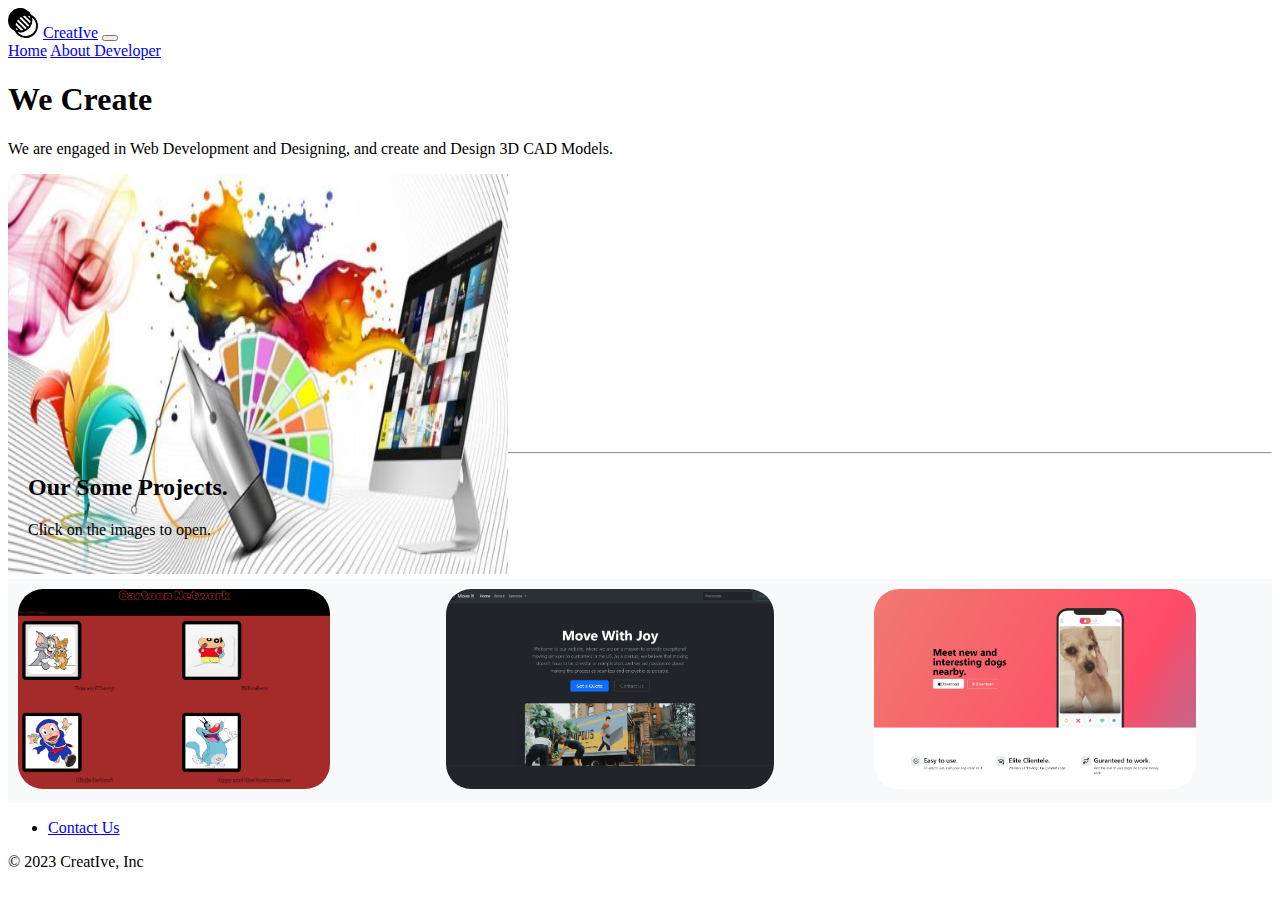
<file: index.html>
<!DOCTYPE html>
<html lang="en">
<head>
    <meta charset="UTF-8">
    <meta name="viewport" content="width=device-width, initial-scale=1.0">
    <title>CreatIve</title>
    <link href="https://cdn.jsdelivr.net/npm/bootstrap@5.3.2/dist/css/bootstrap.min.css" rel="stylesheet" integrity="sha384-T3c6CoIi6uLrA9TneNEoa7RxnatzjcDSCmG1MXxSR1GAsXEV/Dwwykc2MPK8M2HN" crossorigin="anonymous">
    <link rel="stylesheet" href="./style.css"/>
</head>


<body>
 <section-1> 
    <nav class="navbar navbar-expand-lg bg-body-tertiary">
        <div class="container-fluid">
          <a class="navbar-brand" href="#"><img class="transparency" src="./transparency.svg" height="30" width="30" />CreatIve</a>
          <button class="navbar-toggler" type="button" data-bs-toggle="collapse" data-bs-target="#navbarNavAltMarkup" aria-controls="navbarNavAltMarkup" aria-expanded="false" aria-label="Toggle navigation">
            <span class="navbar-toggler-icon"></span>
           
              
          
          </button>
          <div class="collapse navbar-collapse" id="navbarNavAltMarkup">
            <div class="navbar-nav">
              <a class="nav-link active" aria-current="page" href="./index.html">Home</a>
              <a class="nav-link" href="./about.html">About Developer</a>
             
            </div>
          </div>
        </div>
      </nav>
 </section-1>
 <Section-2>
    <div class="px-4 pt-5 my-5 text-center border-bottom">
        <h1 class="display-4 fw-bold text-body-emphasis">We Create</h1>
        <div class="col-lg-6 mx-auto">
          <p class="lead mt-4"> We are engaged in Web Development and Designing, and create and Design 3D CAD Models. </p>
         
        </div>
        <div class="overflow-hidden" style="max-height: 30vh;">
          <div class="container px-5">
            <img src="./assets/hero image1.jpg" class="img-fluid border rounded-3 shadow-lg mb-4 " alt="Sample image" width="500" height="400" loading="lazy">
          </div>
        </div>
      </div>
 </Section-2>
 <hr/>
 <Section-3>
    <h2>Our Some Projects.</h2>
    <p class="notice">Click on the images to open.</p>
  <div class="work">
    <div>
     <a href=" https://annu2406.github.io/Cartoon-Network/"><img src="./assets/cartoon network.png" height="200px"/></a>
    </div>
    <div>
     <a href="./11.2 Bootstrap Components/index.html"><Img src="./assets/Move It.png" height="200px"/></a>
    </div>
    <div>
     <a href="./11.3 TinDog Project/index.html"><img src="./assets/Tin Dog.png" height="200px"/></a>   
    </div>
  </div>   
  
 </Section-3>
 <Section-4>
    <footer class="py-3 my-4">
        <ul class="nav justify-content-center border-bottom pb-3 mb-3">
          <li class="nav-item"><a href="./assets/contact.html" class="nav-link px-2 text-body-secondary">Contact Us</a></li>
         
        </ul>
        <p class="text-center text-body-secondary">© 2023 CreatIve, Inc</p>
      </footer>
 </Section-4>
    
 <script src="https://cdn.jsdelivr.net/npm/bootstrap@5.3.2/dist/js/bootstrap.bundle.min.js" integrity="sha384-C6RzsynM9kWDrMNeT87bh95OGNyZPhcTNXj1NW7RuBCsyN/o0jlpcV8Qyq46cDfL" crossorigin="anonymous"></script>
</body>
</html>
</file>
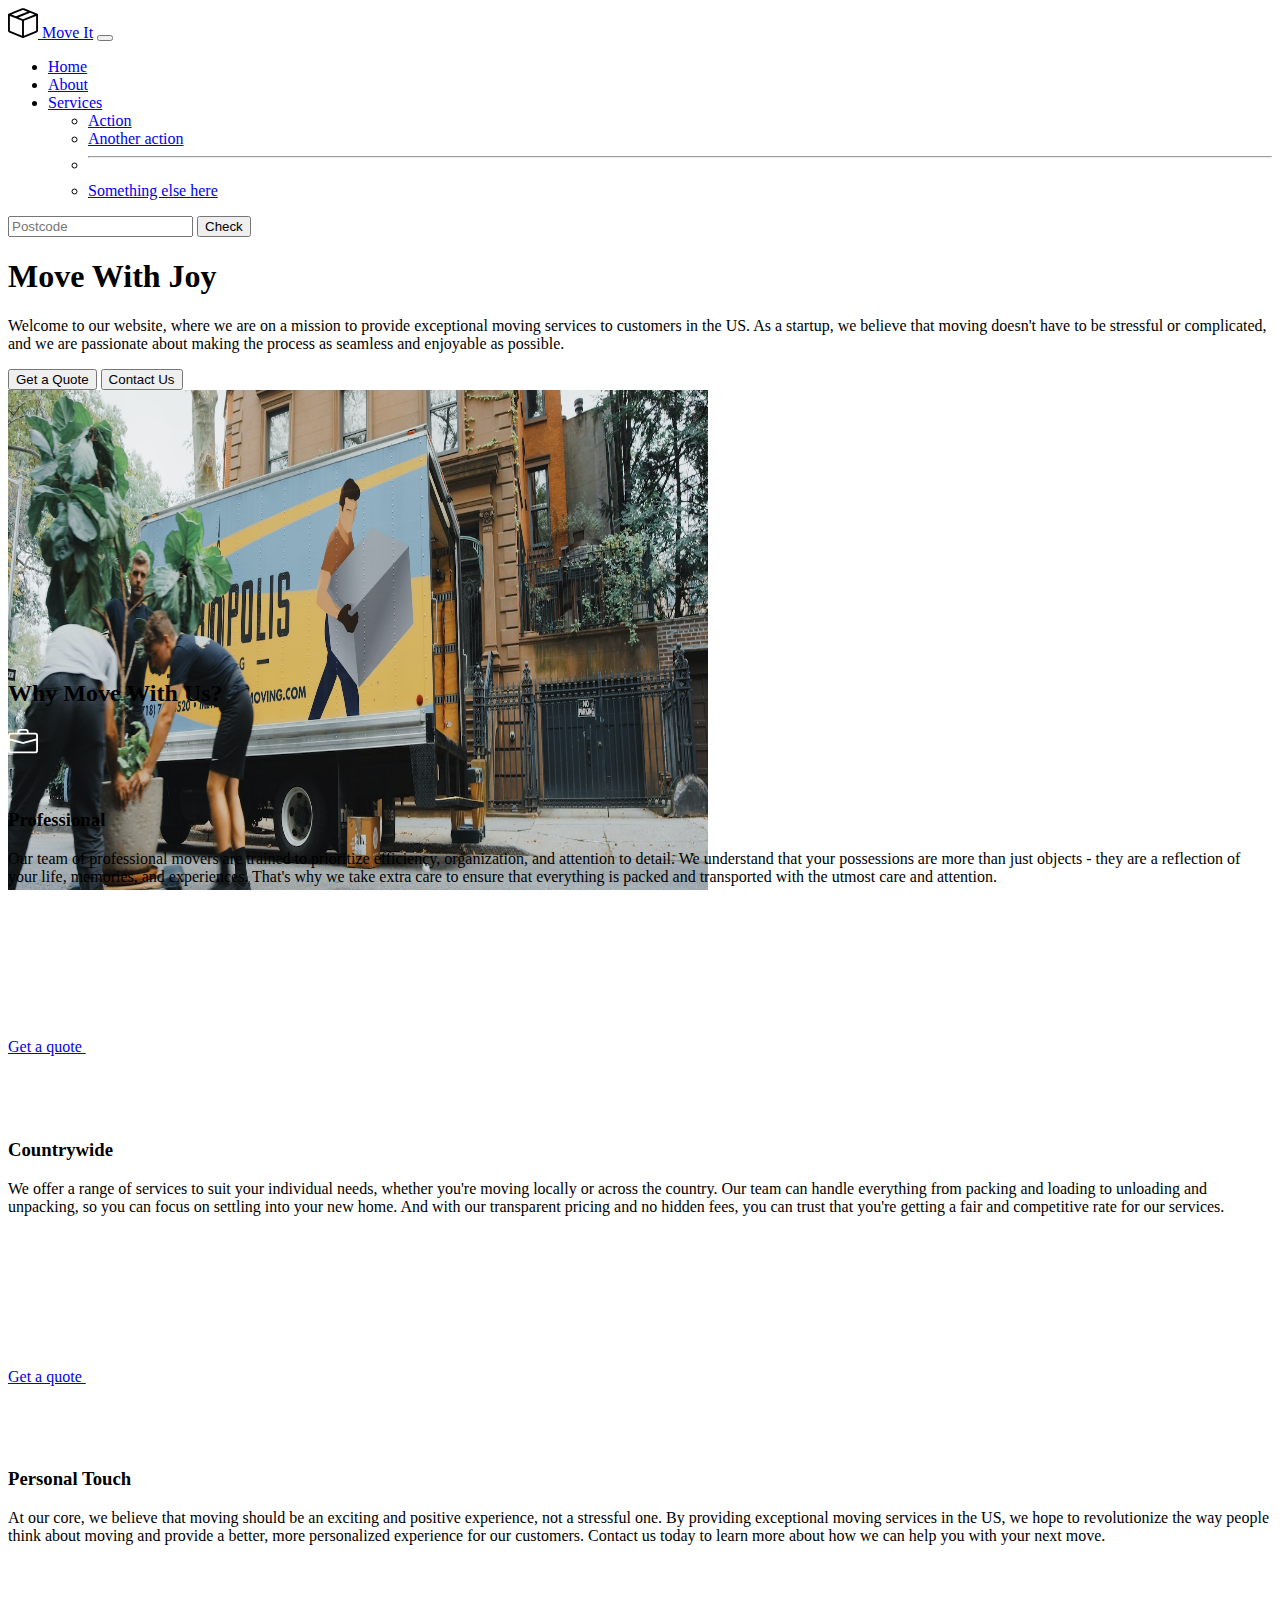
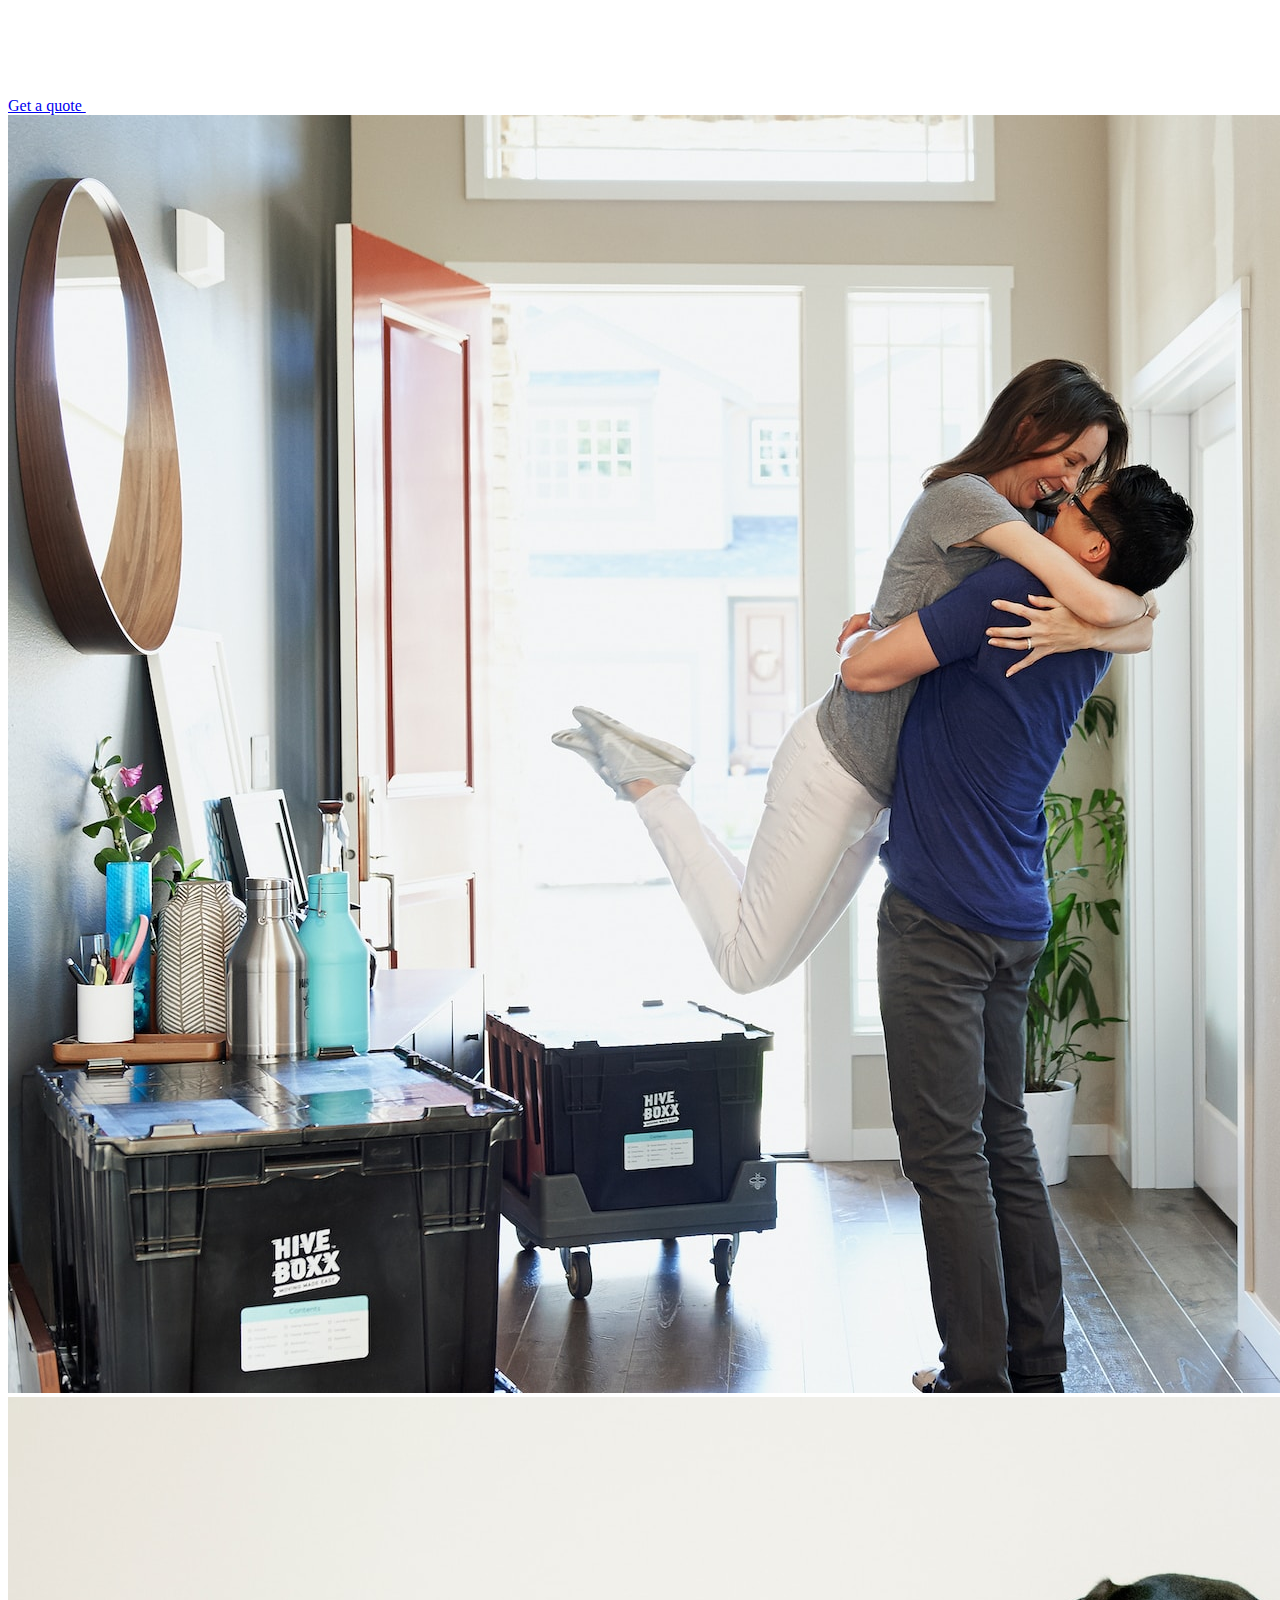
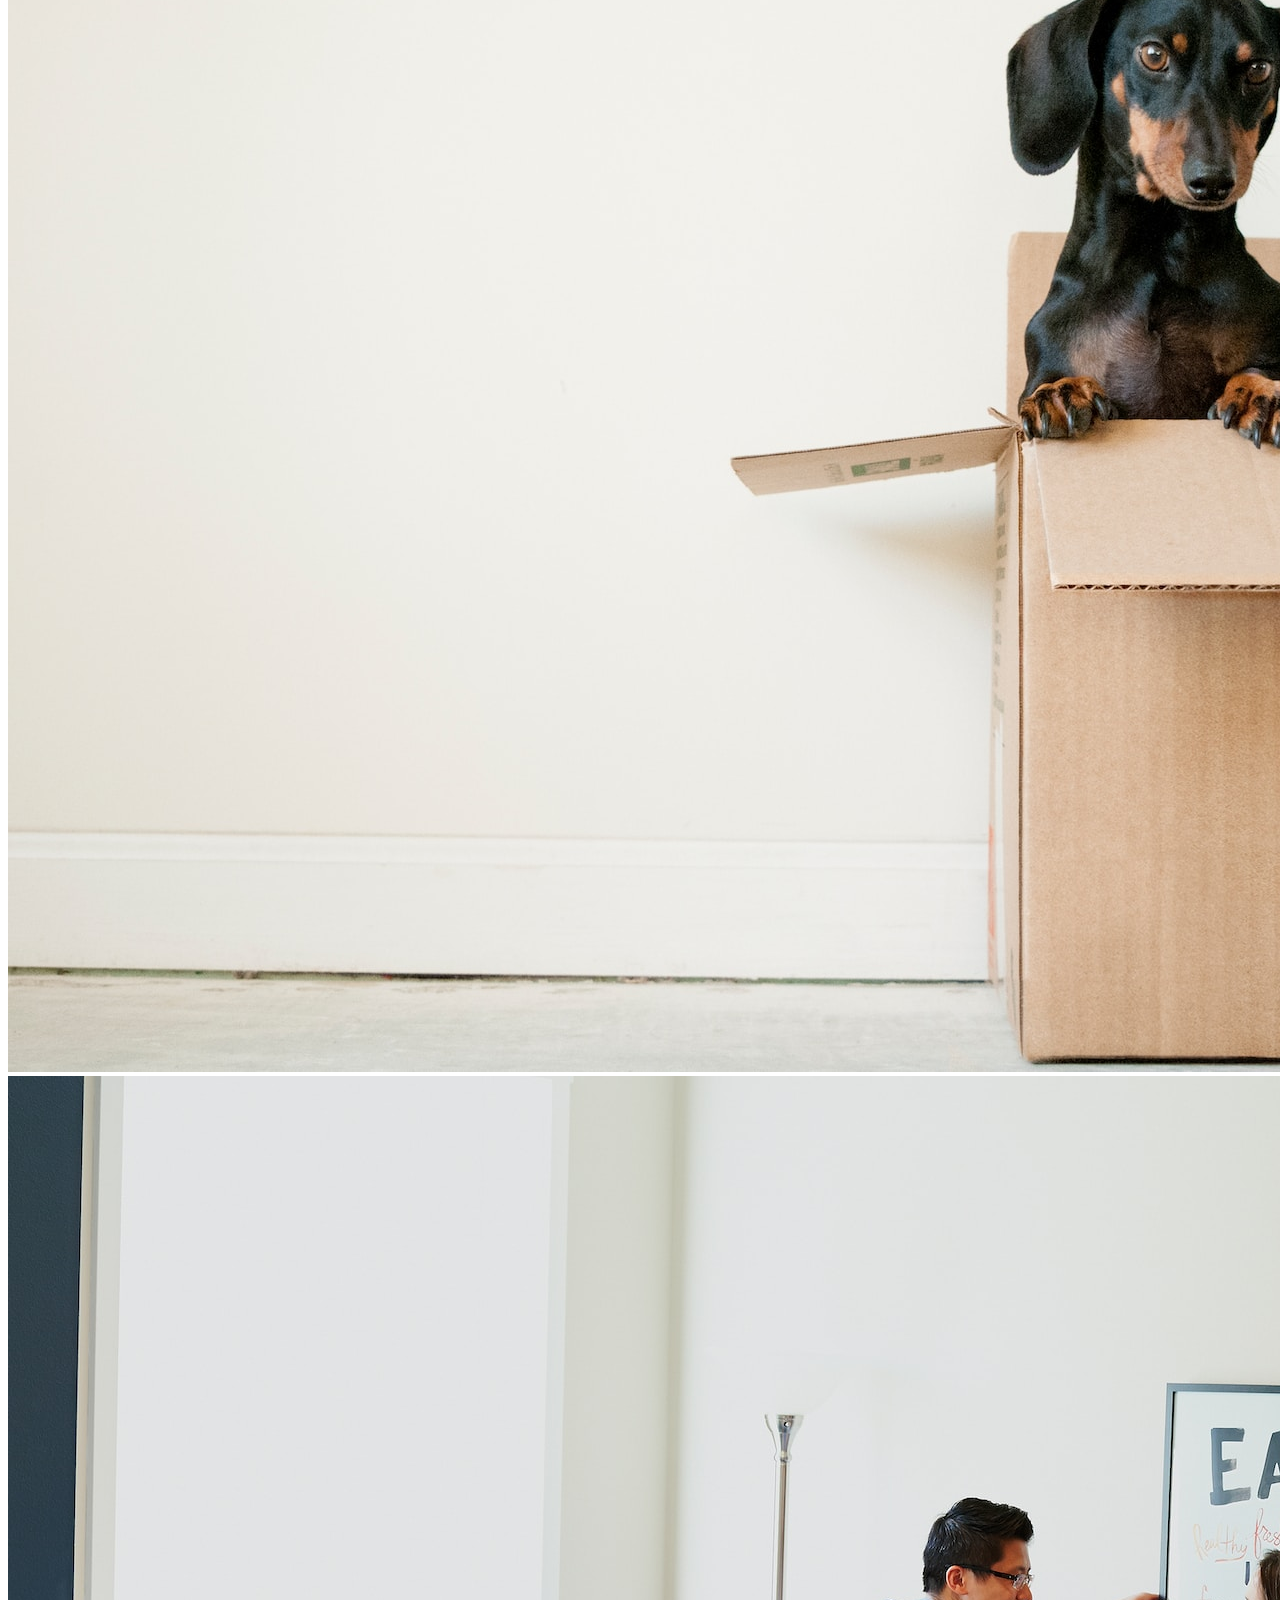
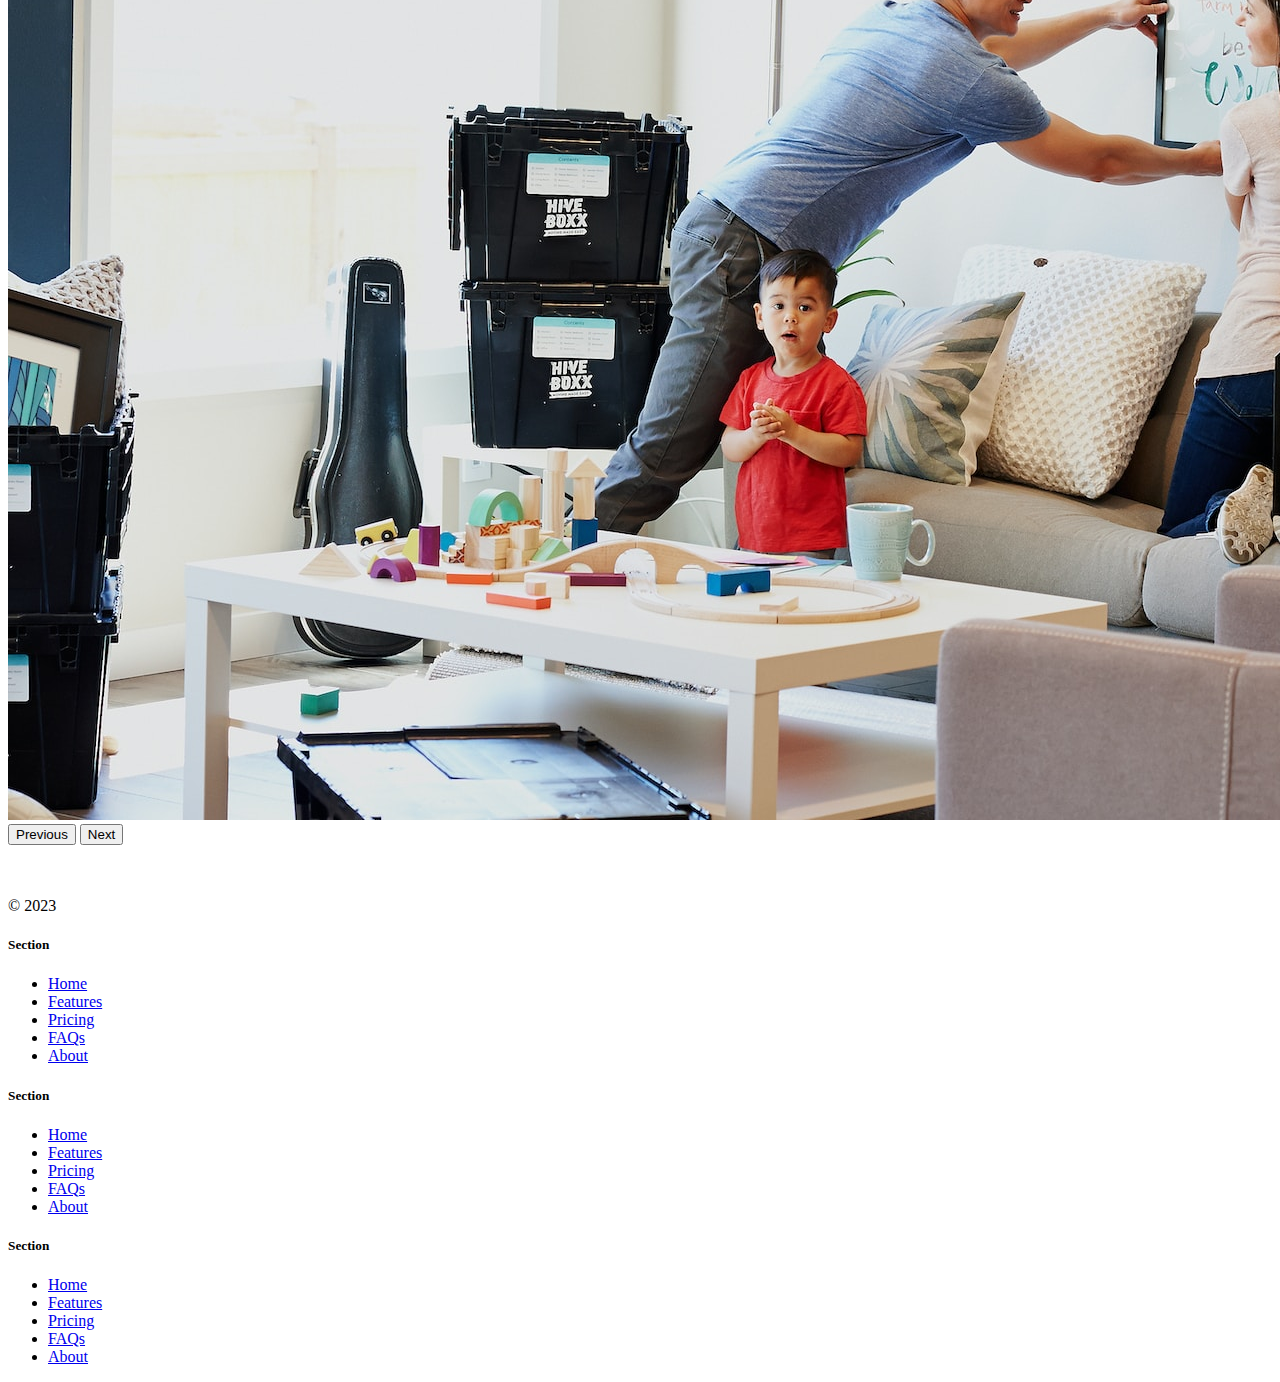
<file: 11.2 Bootstrap Components/index.html>
<!DOCTYPE html>
<html lang="en" data-bs-theme="dark">

<head>
  <meta charset="UTF-8">
  <meta name="viewport" content="width=device-width, initial-scale=1.0">
  <title>Move It</title>
  <link href="https://cdn.jsdelivr.net/npm/bootstrap@5.3.0-alpha2/dist/css/bootstrap.min.css" rel="stylesheet"
    integrity="sha384-aFq/bzH65dt+w6FI2ooMVUpc+21e0SRygnTpmBvdBgSdnuTN7QbdgL+OapgHtvPp" crossorigin="anonymous">
  <style>
   .feature-icon {
    height: 4rem;
    width: 4rem;
    border-radius: 0.75rem;
   }
  </style>
</head>

<body>
  <nav class="navbar navbar-expand-lg bg-body-tertiary">
    <div class="container-fluid">
      <a  class="navbar-brand" href="#" ><img src="./box-seam.svg" height="30" width="30"/> Move It</a>
      <button class="navbar-toggler" type="button" data-bs-toggle="collapse" data-bs-target="#navbarSupportedContent" aria-controls="navbarSupportedContent" aria-expanded="false" aria-label="Toggle navigation">
        <span class="navbar-toggler-icon"></span>
      </button>
      <div class="collapse navbar-collapse" id="navbarSupportedContent">
        <ul class="navbar-nav me-auto mb-2 mb-lg-0">
          <li class="nav-item">
            <a class="nav-link active" aria-current="page" href="#">Home</a>
          </li>
          <li class="nav-item">
            <a class="nav-link" href="#">About</a>
          </li>
          <li class="nav-item dropdown">
            <a class="nav-link dropdown-toggle" href="#" role="button" data-bs-toggle="dropdown" aria-expanded="false">
              Services
            </a>
            <ul class="dropdown-menu">
              <li><a class="dropdown-item" href="#">Action</a></li>
              <li><a class="dropdown-item" href="#">Another action</a></li>
              <li><hr class="dropdown-divider"></li>
              <li><a class="dropdown-item" href="#">Something else here</a></li>
            </ul>
          </li>
          
        </ul>
        <form class="d-flex" role="search">
          <input class="form-control me-2" type="search" placeholder="Postcode" aria-label="Search">
          <button class="btn btn-outline-success" type="submit">Check</button>
        </form>
      </div>
    </div>
  </nav>
  <div class="px-4 pt-5 my-5 text-center border-bottom">
    <h1 class="display-4 fw-bold text-body-emphasis">Move With Joy</h1>
    <div class="col-lg-6 mx-auto">
      <p class="lead mb-4">Welcome to our website, where we are on a mission to provide exceptional moving services to customers in the US. As a startup, we believe that moving doesn't have to be stressful or complicated, and we are passionate about making the process as seamless and enjoyable as possible.</p>
      <div class="d-grid gap-2 d-sm-flex justify-content-sm-center mb-5">
        <button type="button" class="btn btn-primary btn-lg px-4 me-sm-3" fdprocessedid="b0qmm6">Get a Quote</button>
        <button type="button" class="btn btn-outline-secondary btn-lg px-4" fdprocessedid="94a3d">Contact Us</button>
      </div>
    </div>
    <div class="overflow-hidden" style="max-height: 30vh;">
      <div class="container px-5">
        <img src="./moving-van.jpg" class="img-fluid border rounded-3 shadow-lg mb-4" alt="Example image" width="700" height="500" loading="lazy">
      </div>
    </div>
  </div>

  <div class="container px-4 py-5" id="featured-3">
    <h2 class="pb-2 border-bottom">Why Move With Us?</h2>
    <div class="row g-4 py-5 row-cols-1 row-cols-lg-3">
      <div class="feature col">
        <div class="feature-icon d-inline-flex align-items-center justify-content-center text-bg-primary bg-gradient fs-2 mb-3">
          <img src="./briefcase.svg " alt="briefcase" height="30" width="30"/>
        </div>
        <h3 class="fs-2 text-body-emphasis">Professional</h3>
        <p>Our team of professional movers are trained to prioritize efficiency, organization, and attention to detail. We understand that your possessions are more than just objects - they are a reflection of your life, memories, and experiences. That's why we take extra care to ensure that everything is packed and transported with the utmost care and attention.</p>
        <a href="#" class="icon-link">
          Get a quote
          <svg class="bi"><use xlink:href="#chevron-right"></use></svg>
        </a>
      </div>
      <div class="feature col">
        <div class="feature-icon d-inline-flex align-items-center justify-content-center text-bg-primary bg-gradient fs-2 mb-3">
           <img src="./bus-front.svg" alt="bus front" height="30" width="30"/>
        </div>
        <h3 class="fs-2 text-body-emphasis">Countrywide</h3>
        <p>We offer a range of services to suit your individual needs, whether you're moving locally or across the country. Our team can handle everything from packing and loading to unloading and unpacking, so you can focus on settling into your new home. And with our transparent pricing and no hidden fees, you can trust that you're getting a fair and competitive rate for our services.</p>
        <a href="#" class="icon-link">
          Get a quote
          <svg class="bi"><use xlink:href="#chevron-right"></use></svg>
        </a>
      </div>
      <div class="feature col">
        <div class="feature-icon d-inline-flex align-items-center justify-content-center text-bg-primary bg-gradient fs-2 mb-3">
          <img src="./chat-square-heart.svg" alt="chat square heart" height="30" width="30"/>
        </div>
        <h3 class="fs-2 text-body-emphasis">Personal Touch</h3>
        <p>At our core, we believe that moving should be an exciting and positive experience, not a stressful one. By providing exceptional moving services in the US, we hope to revolutionize the way people think about moving and provide a better, more personalized experience for our customers. Contact us today to learn more about how we can help you with your next move.</p>
        <a href="#" class="icon-link">
          Get a quote
          <svg class="bi"><use xlink:href="#chevron-right"></use></svg>
        </a>
      </div>
    </div>
  </div>
<div class="container">
  <div id="carouselExampleAutoplaying" class="carousel slide" data-bs-ride="carousel">
    <div class="carousel-inner">
      <div class="carousel-item active">
        <img src="./couple.jpg" class="d-block w-100" alt="couple image">
      </div>
      <div class="carousel-item">
        <img src="./dog.jpg" class="d-block w-100" alt="dog image">
      </div>
      <div class="carousel-item">
        <img src="./family.jpg" class="d-block w-100" alt="family image">
      </div>
    </div>
    <button class="carousel-control-prev" type="button" data-bs-target="#carouselExampleAutoplaying" data-bs-slide="prev">
      <span class="carousel-control-prev-icon" aria-hidden="true"></span>
      <span class="visually-hidden">Previous</span>
    </button>
    <button class="carousel-control-next" type="button" data-bs-target="#carouselExampleAutoplaying" data-bs-slide="next">
      <span class="carousel-control-next-icon" aria-hidden="true"></span>
      <span class="visually-hidden">Next</span>
    </button>
  </div>
  <footer class="row row-cols-1 row-cols-sm-2 row-cols-md-5 py-5 my-5 border-top">
    <div class="col mb-3">
      <a href="/" class="d-flex align-items-center mb-3 link-body-emphasis text-decoration-none">
        <svg class="bi me-2" width="40" height="32"><use xlink:href="#bootstrap"></use></svg>
      </a>
      <p class="text-body-secondary">© 2023</p>
    </div>

    <div class="col mb-3">

    </div>

    <div class="col mb-3">
      <h5>Section</h5>
      <ul class="nav flex-column">
        <li class="nav-item mb-2"><a href="#" class="nav-link p-0 text-body-secondary">Home</a></li>
        <li class="nav-item mb-2"><a href="#" class="nav-link p-0 text-body-secondary">Features</a></li>
        <li class="nav-item mb-2"><a href="#" class="nav-link p-0 text-body-secondary">Pricing</a></li>
        <li class="nav-item mb-2"><a href="#" class="nav-link p-0 text-body-secondary">FAQs</a></li>
        <li class="nav-item mb-2"><a href="#" class="nav-link p-0 text-body-secondary">About</a></li>
      </ul>
    </div>

    <div class="col mb-3">
      <h5>Section</h5>
      <ul class="nav flex-column">
        <li class="nav-item mb-2"><a href="#" class="nav-link p-0 text-body-secondary">Home</a></li>
        <li class="nav-item mb-2"><a href="#" class="nav-link p-0 text-body-secondary">Features</a></li>
        <li class="nav-item mb-2"><a href="#" class="nav-link p-0 text-body-secondary">Pricing</a></li>
        <li class="nav-item mb-2"><a href="#" class="nav-link p-0 text-body-secondary">FAQs</a></li>
        <li class="nav-item mb-2"><a href="#" class="nav-link p-0 text-body-secondary">About</a></li>
      </ul>
    </div>

    <div class="col mb-3">
      <h5>Section</h5>
      <ul class="nav flex-column">
        <li class="nav-item mb-2"><a href="#" class="nav-link p-0 text-body-secondary">Home</a></li>
        <li class="nav-item mb-2"><a href="#" class="nav-link p-0 text-body-secondary">Features</a></li>
        <li class="nav-item mb-2"><a href="#" class="nav-link p-0 text-body-secondary">Pricing</a></li>
        <li class="nav-item mb-2"><a href="#" class="nav-link p-0 text-body-secondary">FAQs</a></li>
        <li class="nav-item mb-2"><a href="#" class="nav-link p-0 text-body-secondary">About</a></li>
      </ul>
    </div>
  </footer>
</div>
 

  
  <script src="https://cdn.jsdelivr.net/npm/bootstrap@5.3.2/dist/js/bootstrap.bundle.min.js" integrity="sha384-C6RzsynM9kWDrMNeT87bh95OGNyZPhcTNXj1NW7RuBCsyN/o0jlpcV8Qyq46cDfL" crossorigin="anonymous"></script>
</body>

</html>
</file>
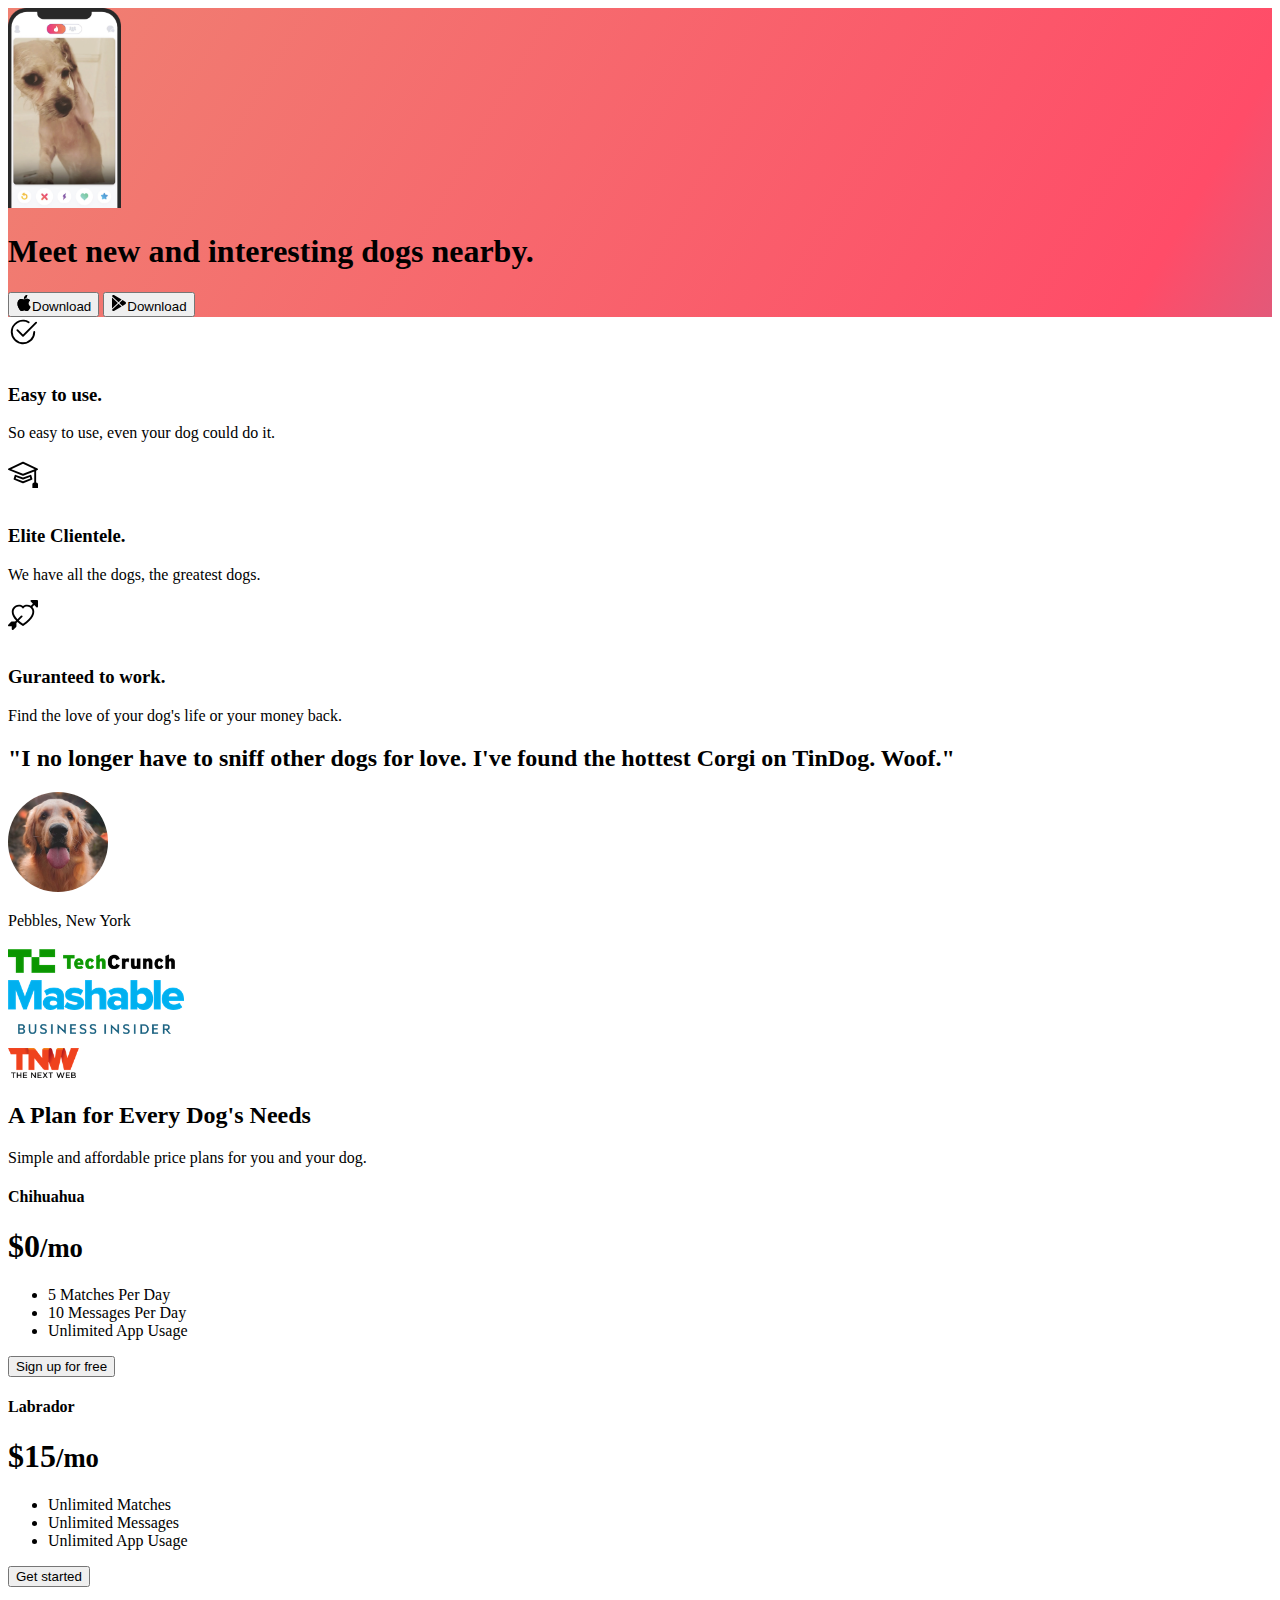
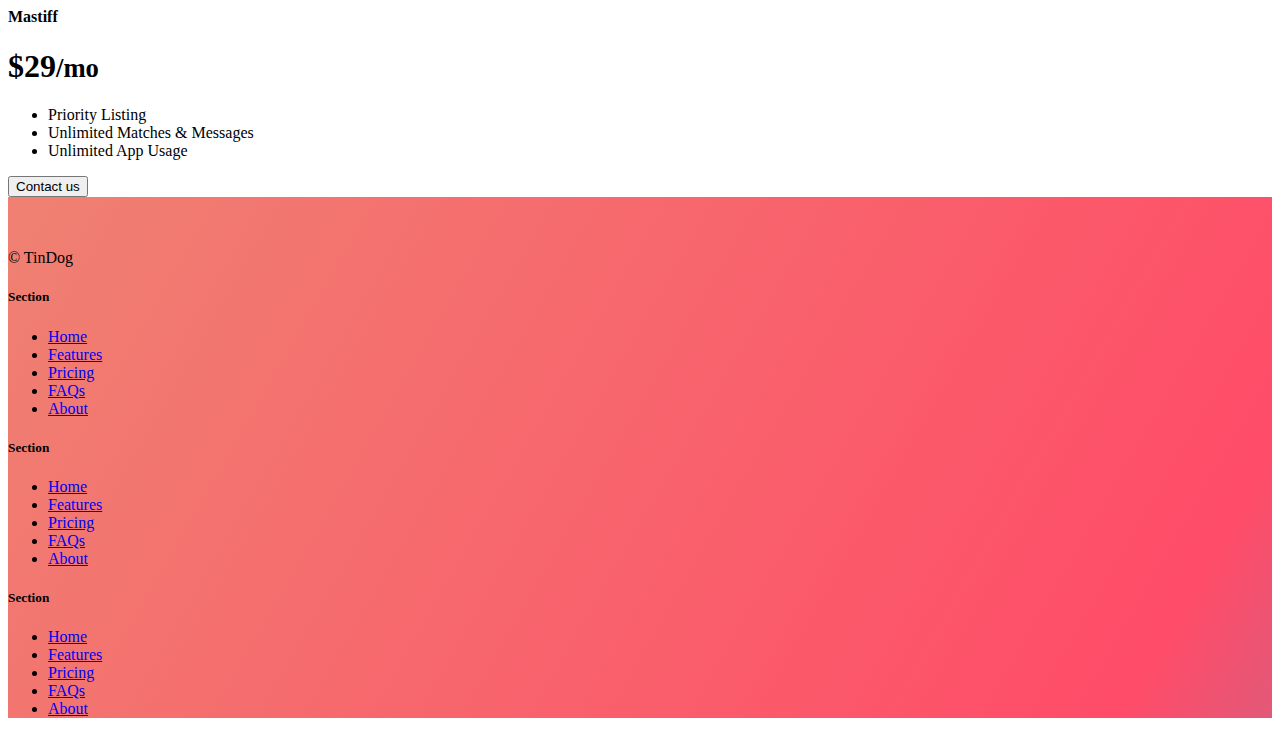
<file: 11.3 TinDog Project/index.html>
<!DOCTYPE html>
<html lang="en">

<head>
  <meta charset="UTF-8">
  <meta name="viewport" content="width=device-width, initial-scale=1.0">
  <title>TinDog</title>
  <link href="https://cdn.jsdelivr.net/npm/bootstrap@5.3.2/dist/css/bootstrap.min.css" rel="stylesheet" integrity="sha384-T3c6CoIi6uLrA9TneNEoa7RxnatzjcDSCmG1MXxSR1GAsXEV/Dwwykc2MPK8M2HN" crossorigin="anonymous">
  <link rel="stylesheet" href="./css/style.css"/>
   
  
</head>


<body>

  <!-- Title -->
  <section id="title" class="gradient-background">
    <div class="container col-xxl-8 px-4 pt-5">
      <div class="row flex-lg-row-reverse align-items-center g-5 pt-5">
        <div class="col-10 col-sm-8 col-lg-6">
          <img src="./images/iphone.png" class="d-block mx-lg-auto img-fluid" alt="iphone image"  height="200" loading="lazy">
        </div>
        <div class="col-lg-6">
          <h1 class="display-5 fw-bold text-body-emphasis lh-1 mb-3">Meet new and interesting dogs nearby.</h1>
          <div class="d-grid gap-2 d-md-flex justify-content-md-start">
            <button type="button" class="btn  btn-lg px-4 me-md-2 btn-light">
              <svg xmlns="http://www.w3.org/2000/svg" width="16" height="16" fill="currentColor"
              class="bi bi-apple mb-1 " viewBox="0 0 16 16">
               <path
                d="M11.182.008C11.148-.03 9.923.023 8.857 1.18c-1.066 1.156-.902 2.482-.878 2.516.024.034 1.52.087 2.475-1.258.955-1.345.762-2.391.728-2.43Zm3.314 11.733c-.048-.096-2.325-1.234-2.113-3.422.212-2.189 1.675-2.789 1.698-2.854.023-.065-.597-.79-1.254-1.157a3.692 3.692 0 0 0-1.563-.434c-.108-.003-.483-.095-1.254.116-.508.139-1.653.589-1.968.607-.316.018-1.256-.522-2.267-.665-.647-.125-1.333.131-1.824.328-.49.196-1.422.754-2.074 2.237-.652 1.482-.311 3.83-.067 4.56.244.729.625 1.924 1.273 2.796.576.984 1.34 1.667 1.659 1.899.319.232 1.219.386 1.843.067.502-.308 1.408-.485 1.766-.472.357.013 1.061.154 1.782.539.571.197 1.111.115 1.652-.105.541-.221 1.324-1.059 2.238-2.758.347-.79.505-1.217.473-1.282Z" />
               <path
                d="M11.182.008C11.148-.03 9.923.023 8.857 1.18c-1.066 1.156-.902 2.482-.878 2.516.024.034 1.52.087 2.475-1.258.955-1.345.762-2.391.728-2.43Zm3.314 11.733c-.048-.096-2.325-1.234-2.113-3.422.212-2.189 1.675-2.789 1.698-2.854.023-.065-.597-.79-1.254-1.157a3.692 3.692 0 0 0-1.563-.434c-.108-.003-.483-.095-1.254.116-.508.139-1.653.589-1.968.607-.316.018-1.256-.522-2.267-.665-.647-.125-1.333.131-1.824.328-.49.196-1.422.754-2.074 2.237-.652 1.482-.311 3.83-.067 4.56.244.729.625 1.924 1.273 2.796.576.984 1.34 1.667 1.659 1.899.319.232 1.219.386 1.843.067.502-.308 1.408-.485 1.766-.472.357.013 1.061.154 1.782.539.571.197 1.111.115 1.652-.105.541-.221 1.324-1.059 2.238-2.758.347-.79.505-1.217.473-1.282Z" />
              </svg>Download
            </button>
            <button type="button" class="btn  btn-lg px-4 btn-outline-light">
              <svg xmlns="http://www.w3.org/2000/svg" width="16" height="16" fill="currentColor"
              class="bi bi-google-play mb-1" viewBox="0 0 16 16">
               <path
                d="M14.222 9.374c1.037-.61 1.037-2.137 0-2.748L11.528 5.04 8.32 8l3.207 2.96 2.694-1.586Zm-3.595 2.116L7.583 8.68 1.03 14.73c.201 1.029 1.36 1.61 2.303 1.055l7.294-4.295ZM1 13.396V2.603L6.846 8 1 13.396ZM1.03 1.27l6.553 6.05 3.044-2.81L3.333.215C2.39-.341 1.231.24 1.03 1.27Z" />
             </svg>Download
            </button>
          </div>
        </div>
      </div>
    </div>
  </section>
  <!-- Features -->
  <section id="features">
  <div class="container mt-5">
    <div class="container px-4 py-5" id="hanging-icons">
      <div class="row g-4 py-5 row-cols-1 row-cols-lg-3">
        <div class="col d-flex align-items-start">
          <div class="icon-square text-body-emphasis bg-body-secondary d-inline-flex align-items-center justify-content-center fs-4 flex-shrink-0 me-3">
            <svg xmlns="http://www.w3.org/2000/svg" height="30" fill="currentColor" class="bi bi-check2-circle"
              viewBox="0 0 16 16">
           <path
                d="M2.5 8a5.5 5.5 0 0 1 8.25-4.764.5.5 0 0 0 .5-.866A6.5 6.5 0 1 0 14.5 8a.5.5 0 0 0-1 0 5.5 5.5 0 1 1-11 0z" />
           <path
                d="M15.354 3.354a.5.5 0 0 0-.708-.708L8 9.293 5.354 6.646a.5.5 0 1 0-.708.708l3 3a.5.5 0 0 0 .708 0l7-7z" />
           </svg>
          </div>
          <div>
            <h3 class="fs-2 text-body-emphasis">Easy to use.</h3>
            <p>So easy to use, even your dog could do it.</p>
            
          </div>
        </div>
        <div class="col d-flex align-items-start">
          <div class="icon-square text-body-emphasis bg-body-secondary d-inline-flex align-items-center justify-content-center fs-4 flex-shrink-0 me-3">
            <svg xmlns="http://www.w3.org/2000/svg" height="30" fill="currentColor" class="bi bi-mortarboard" viewBox="0 0 16 16">
              <path d="M8.211 2.047a.5.5 0 0 0-.422 0l-7.5 3.5a.5.5 0 0 0 .025.917l7.5 3a.5.5 0 0 0 .372 0L14 7.14V13a1 1 0 0 0-1 1v2h3v-2a1 1 0 0 0-1-1V6.739l.686-.275a.5.5 0 0 0 .025-.917l-7.5-3.5ZM8 8.46 1.758 5.965 8 3.052l6.242 2.913L8 8.46Z"/>
              <path d="M4.176 9.032a.5.5 0 0 0-.656.327l-.5 1.7a.5.5 0 0 0 .294.605l4.5 1.8a.5.5 0 0 0 .372 0l4.5-1.8a.5.5 0 0 0 .294-.605l-.5-1.7a.5.5 0 0 0-.656-.327L8 10.466 4.176 9.032Zm-.068 1.873.22-.748 3.496 1.311a.5.5 0 0 0 .352 0l3.496-1.311.22.748L8 12.46l-3.892-1.556Z"/>
              </svg>
          </div>
          <div>
            <h3 class="fs-2 text-body-emphasis">Elite Clientele.</h3>
            <p>We have all the dogs, the greatest dogs.</p>
            
          </div>
        </div>
        <div class="col d-flex align-items-start">
          <div class="icon-square text-body-emphasis bg-body-secondary d-inline-flex align-items-center justify-content-center fs-4 flex-shrink-0 me-3">
            <svg xmlns="http://www.w3.org/2000/svg" height="30" fill="currentColor" class="bi bi-arrow-through-heart"
              viewBox="0 0 16 16">
             <path fill-rule="evenodd"
                d="M2.854 15.854A.5.5 0 0 1 2 15.5V14H.5a.5.5 0 0 1-.354-.854l1.5-1.5A.5.5 0 0 1 2 11.5h1.793l.53-.53c-.771-.802-1.328-1.58-1.704-2.32-.798-1.575-.775-2.996-.213-4.092C3.426 2.565 6.18 1.809 8 3.233c1.25-.98 2.944-.928 4.212-.152L13.292 2 12.147.854A.5.5 0 0 1 12.5 0h3a.5.5 0 0 1 .5.5v3a.5.5 0 0 1-.854.354L14 2.707l-1.006 1.006c.236.248.44.531.6.845.562 1.096.585 2.517-.213 4.092-.793 1.563-2.395 3.288-5.105 5.08L8 13.912l-.276-.182a21.86 21.86 0 0 1-2.685-2.062l-.539.54V14a.5.5 0 0 1-.146.354l-1.5 1.5Zm2.893-4.894A20.419 20.419 0 0 0 8 12.71c2.456-1.666 3.827-3.207 4.489-4.512.679-1.34.607-2.42.215-3.185-.817-1.595-3.087-2.054-4.346-.761L8 4.62l-.358-.368c-1.259-1.293-3.53-.834-4.346.761-.392.766-.464 1.845.215 3.185.323.636.815 1.33 1.519 2.065l1.866-1.867a.5.5 0 1 1 .708.708L5.747 10.96Z" />
            </svg>
          </div>
          <div>
            <h3 class="fs-2 text-body-emphasis">Guranteed to work.</h3>
            <p>Find the love of your dog's life or your money back.</p>
           
          </div>
        </div>
      </div>
    </div>
  </div>

  </section>
  <!-- Testimonial -->
  <section id="testimonial">
    <div class="my-5">
      <div class="p-5 text-center bg-body-tertiary">
        <div class="container py-5">
          <h2 class="text-body-emphasis">"I no longer have to sniff other dogs for love. I've found the hottest Corgi on TinDog. Woof."</h2>
          <img class="profile-img mt-5" src="./images/dog-img.jpg" alt="dog image"/>
          <p class="col-lg-8 mx-auto lead mt-2">
            Pebbles, New York</p>
        </div>
        <div class="container">
          <div class="row">
            <div class="col-lg-3 col-sm-12">
              <img src="./images/techcrunch.png" alt="techcrunch" height="30"/>
            </div>
            <div class="col-lg-3 col-sm-12">
              <img src="./images/mashable.png" alt="mashable" height="30"/>
            </div>
            <div class="col-lg-3 col-sm-12">
              <img src="./images/bizinsider.png" alt="business insider" height="30"/>
            </div>
            <div class="col-lg-3 col-sm-12">
              <img src="./images/tnw.png" alt="tnw" height="30"/>
            </div>

          </div>

        </div>
      </div>
    </div>
  </section>
  <!-- Pricing -->
  <section id="pricing">
    <div class="container ">
        <div class="pricing-header p-3 pb-md-4 mx-auto text-center">
          <h2 class="display-4 fw-normal text-body-emphasis">A Plan for Every Dog's Needs</h2>
          <p class="fs-5 text-body-secondary">Simple and affordable price plans for you and your dog.</p>
        </div>
        <div class="row row-cols-1 row-cols-md-3 mb-3 text-center">
          <div class="col">
            <div class="card mb-4 rounded-3 shadow-sm">
              <div class="card-header py-3">
                <h4 class="my-0 fw-normal">Chihuahua</h4>
              </div>
              <div class="card-body">
                <h1 class="card-title pricing-card-title">$0<small class="text-body-secondary fw-light">/mo</small></h1>
                <ul class="list-unstyled mt-3 mb-4">
                  <li>5 Matches Per Day</li>
                  <li>10 Messages Per Day</li>
                  <li>Unlimited App Usage</li>
                </ul>
                <button type="button" class="w-100 btn btn-lg btn-outline-dark">Sign up for free</button>
              </div>
            </div>
          </div>
          <div class="col">
            <div class="card mb-4 rounded-3 shadow-sm">
              <div class="card-header py-3">
                <h4 class="my-0 fw-normal">Labrador</h4>
              </div>
              <div class="card-body">
                <h1 class="card-title pricing-card-title">$15<small class="text-body-secondary fw-light">/mo</small></h1>
                <ul class="list-unstyled mt-3 mb-4">
                  <li>Unlimited Matches</li>
                  <li>Unlimited Messages</li>
                  <li>Unlimited App Usage</li>
                </ul>
                <button type="button" class="w-100 btn btn-lg btn-dark">Get started</button>
              </div>
            </div>
          </div>
          <div class="col">
            <div class="card mb-4 rounded-3 shadow-sm border-primary">
              <div class="card-header py-3 text-bg-dark border-primary">
                <h4 class="my-0 fw-normal">Mastiff</h4>
              </div>
              <div class="card-body">
                <h1 class="card-title pricing-card-title">$29<small class="text-body-secondary fw-light">/mo</small></h1>
                <ul class="list-unstyled mt-3 mb-4">
                  <li>Priority Listing</li>
                  <li>Unlimited Matches & Messages</li>
                  <li>Unlimited App Usage</li>
                </ul>
                <button type="button" class="w-100 btn btn-lg btn-dark">Contact us</button>
              </div>
            </div>
          </div>
        </div>
    
       
    </div>
  </section>
  <!-- Footer -->
  <section id="footer" class="gradient-background">
    <footer class="row row-cols-1 row-cols-sm-2 row-cols-md-5 py-5 mt-5 ">
      <div class="col mb-3">
        <a href="/" class="d-flex align-items-center mb-3 link-body-emphasis text-decoration-none">
          <svg class="bi me-2" width="40" height="32"><use xlink:href="#bootstrap"></use></svg>
        </a>
        <p class="text-body-secondary">© TinDog</p>
      </div>
  
      <div class="col mb-3">
  
      </div>
  
      <div class="col mb-3">
        <h5>Section</h5>
        <ul class="nav flex-column">
          <li class="nav-item mb-2"><a href="#" class="nav-link p-0 text-body-secondary">Home</a></li>
          <li class="nav-item mb-2"><a href="#" class="nav-link p-0 text-body-secondary">Features</a></li>
          <li class="nav-item mb-2"><a href="#" class="nav-link p-0 text-body-secondary">Pricing</a></li>
          <li class="nav-item mb-2"><a href="#" class="nav-link p-0 text-body-secondary">FAQs</a></li>
          <li class="nav-item mb-2"><a href="#" class="nav-link p-0 text-body-secondary">About</a></li>
        </ul>
      </div>
  
      <div class="col mb-3">
        <h5>Section</h5>
        <ul class="nav flex-column">
          <li class="nav-item mb-2"><a href="#" class="nav-link p-0 text-body-secondary">Home</a></li>
          <li class="nav-item mb-2"><a href="#" class="nav-link p-0 text-body-secondary">Features</a></li>
          <li class="nav-item mb-2"><a href="#" class="nav-link p-0 text-body-secondary">Pricing</a></li>
          <li class="nav-item mb-2"><a href="#" class="nav-link p-0 text-body-secondary">FAQs</a></li>
          <li class="nav-item mb-2"><a href="#" class="nav-link p-0 text-body-secondary">About</a></li>
        </ul>
      </div>
  
      <div class="col mb-3">
        <h5>Section</h5>
        <ul class="nav flex-column">
          <li class="nav-item mb-2"><a href="#" class="nav-link p-0 text-body-secondary">Home</a></li>
          <li class="nav-item mb-2"><a href="#" class="nav-link p-0 text-body-secondary">Features</a></li>
          <li class="nav-item mb-2"><a href="#" class="nav-link p-0 text-body-secondary">Pricing</a></li>
          <li class="nav-item mb-2"><a href="#" class="nav-link p-0 text-body-secondary">FAQs</a></li>
          <li class="nav-item mb-2"><a href="#" class="nav-link p-0 text-body-secondary">About</a></li>
        </ul>
      </div>
    </footer>
  </section>


  <script src="https://cdn.jsdelivr.net/npm/bootstrap@5.3.2/dist/js/bootstrap.bundle.min.js" integrity="sha384-C6RzsynM9kWDrMNeT87bh95OGNyZPhcTNXj1NW7RuBCsyN/o0jlpcV8Qyq46cDfL" crossorigin="anonymous"></script>
</body>

</html>
</file>
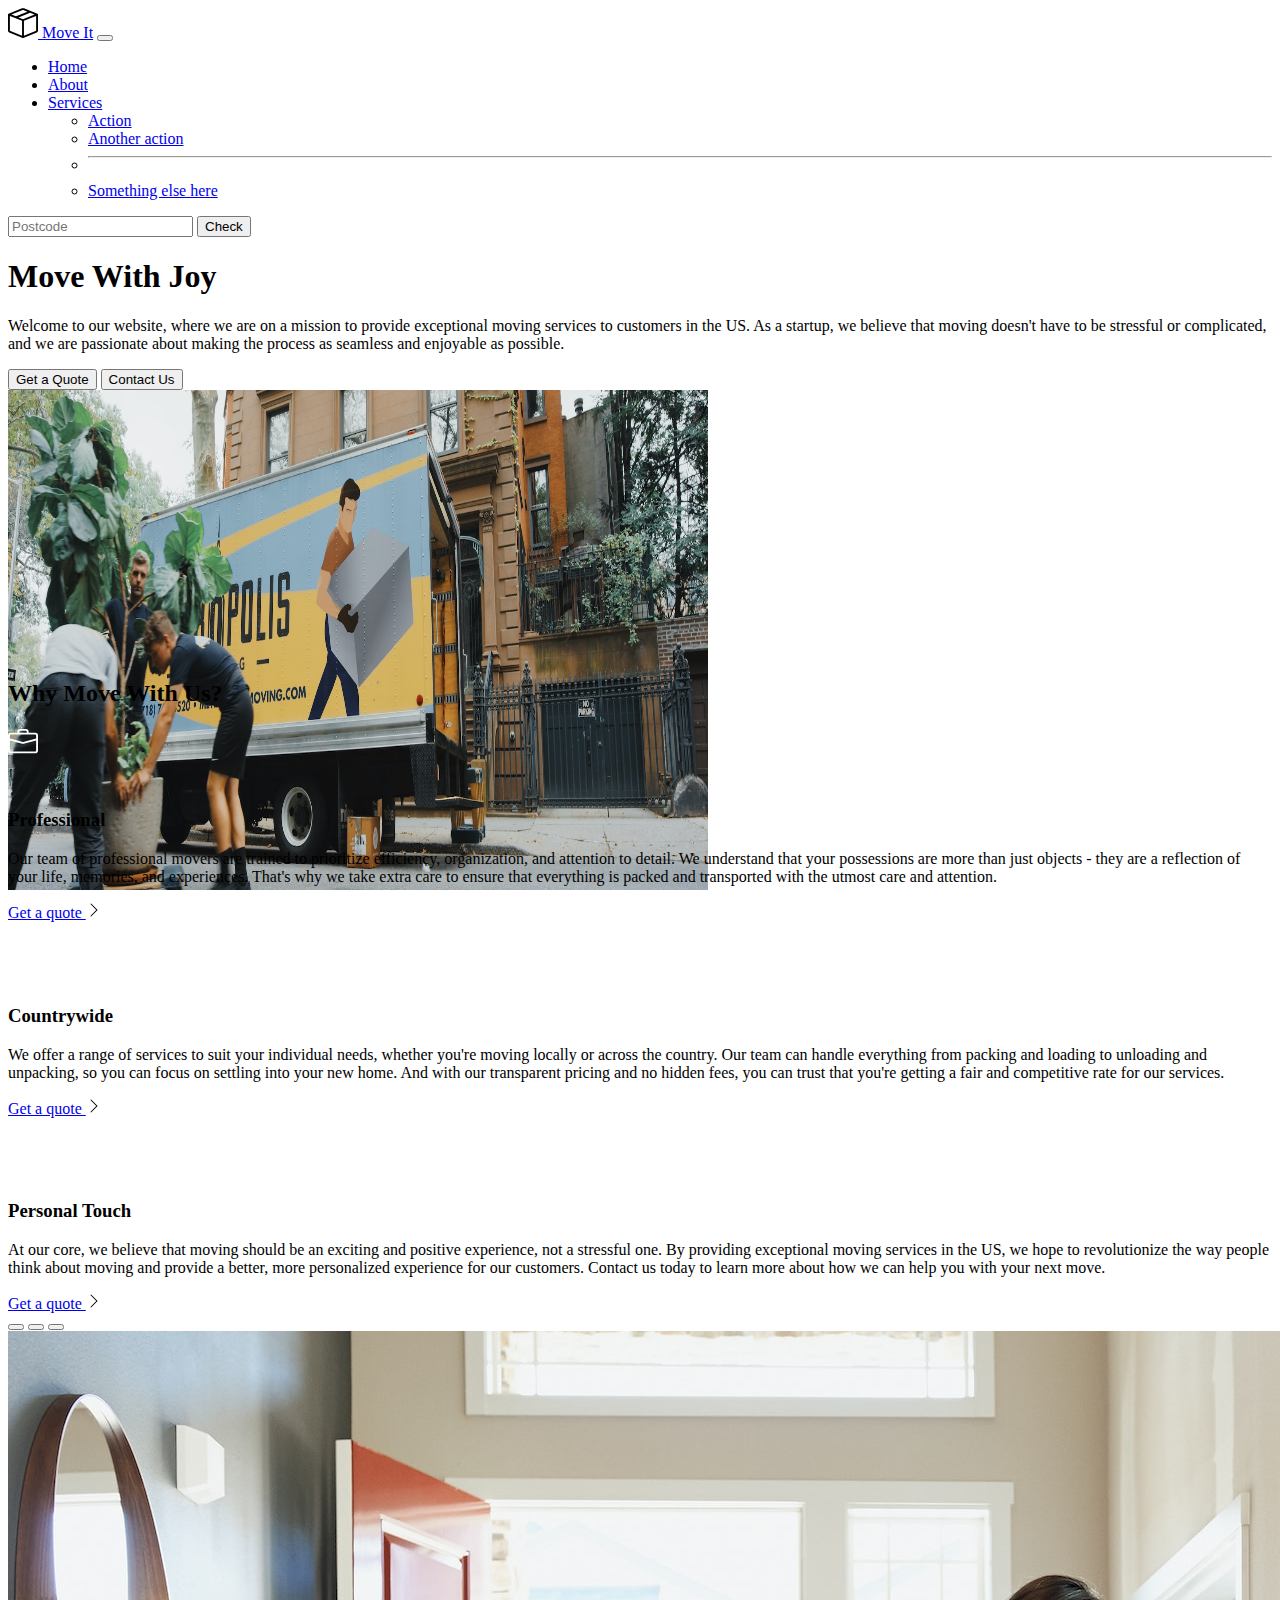
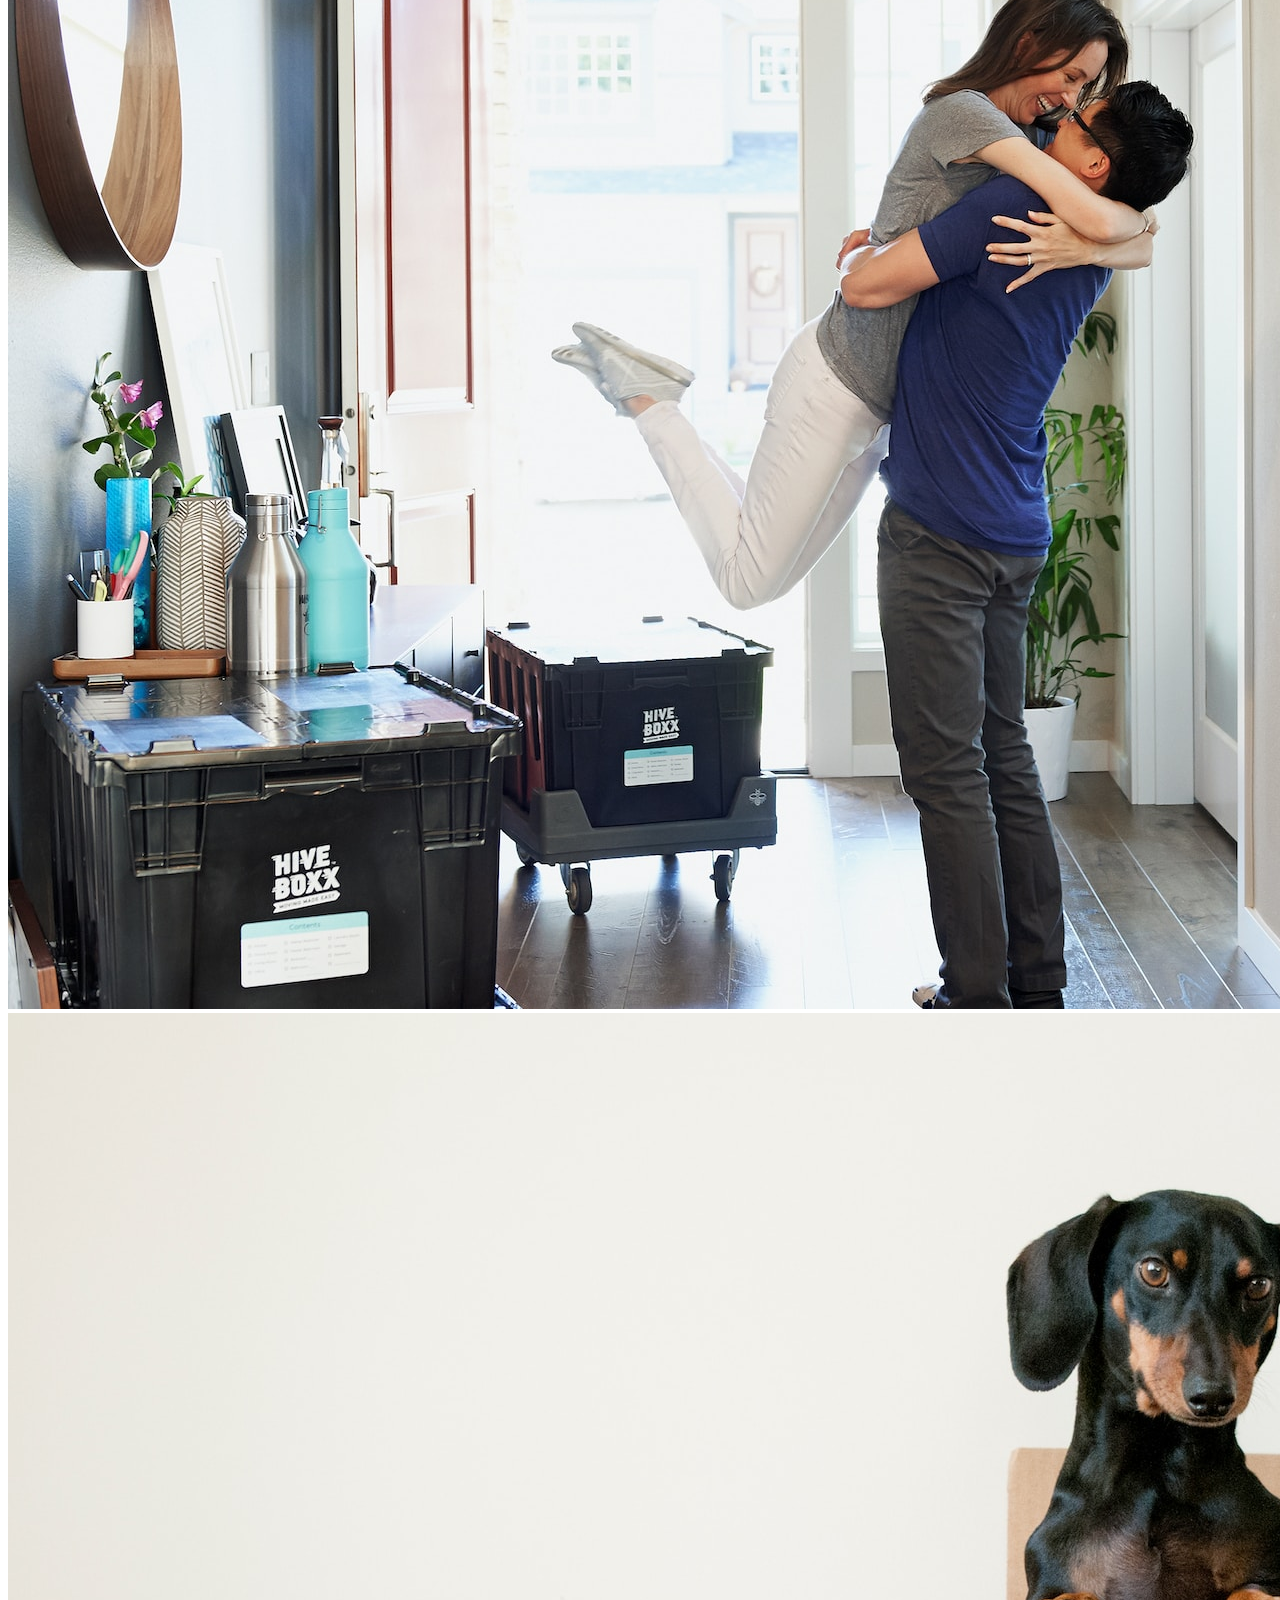
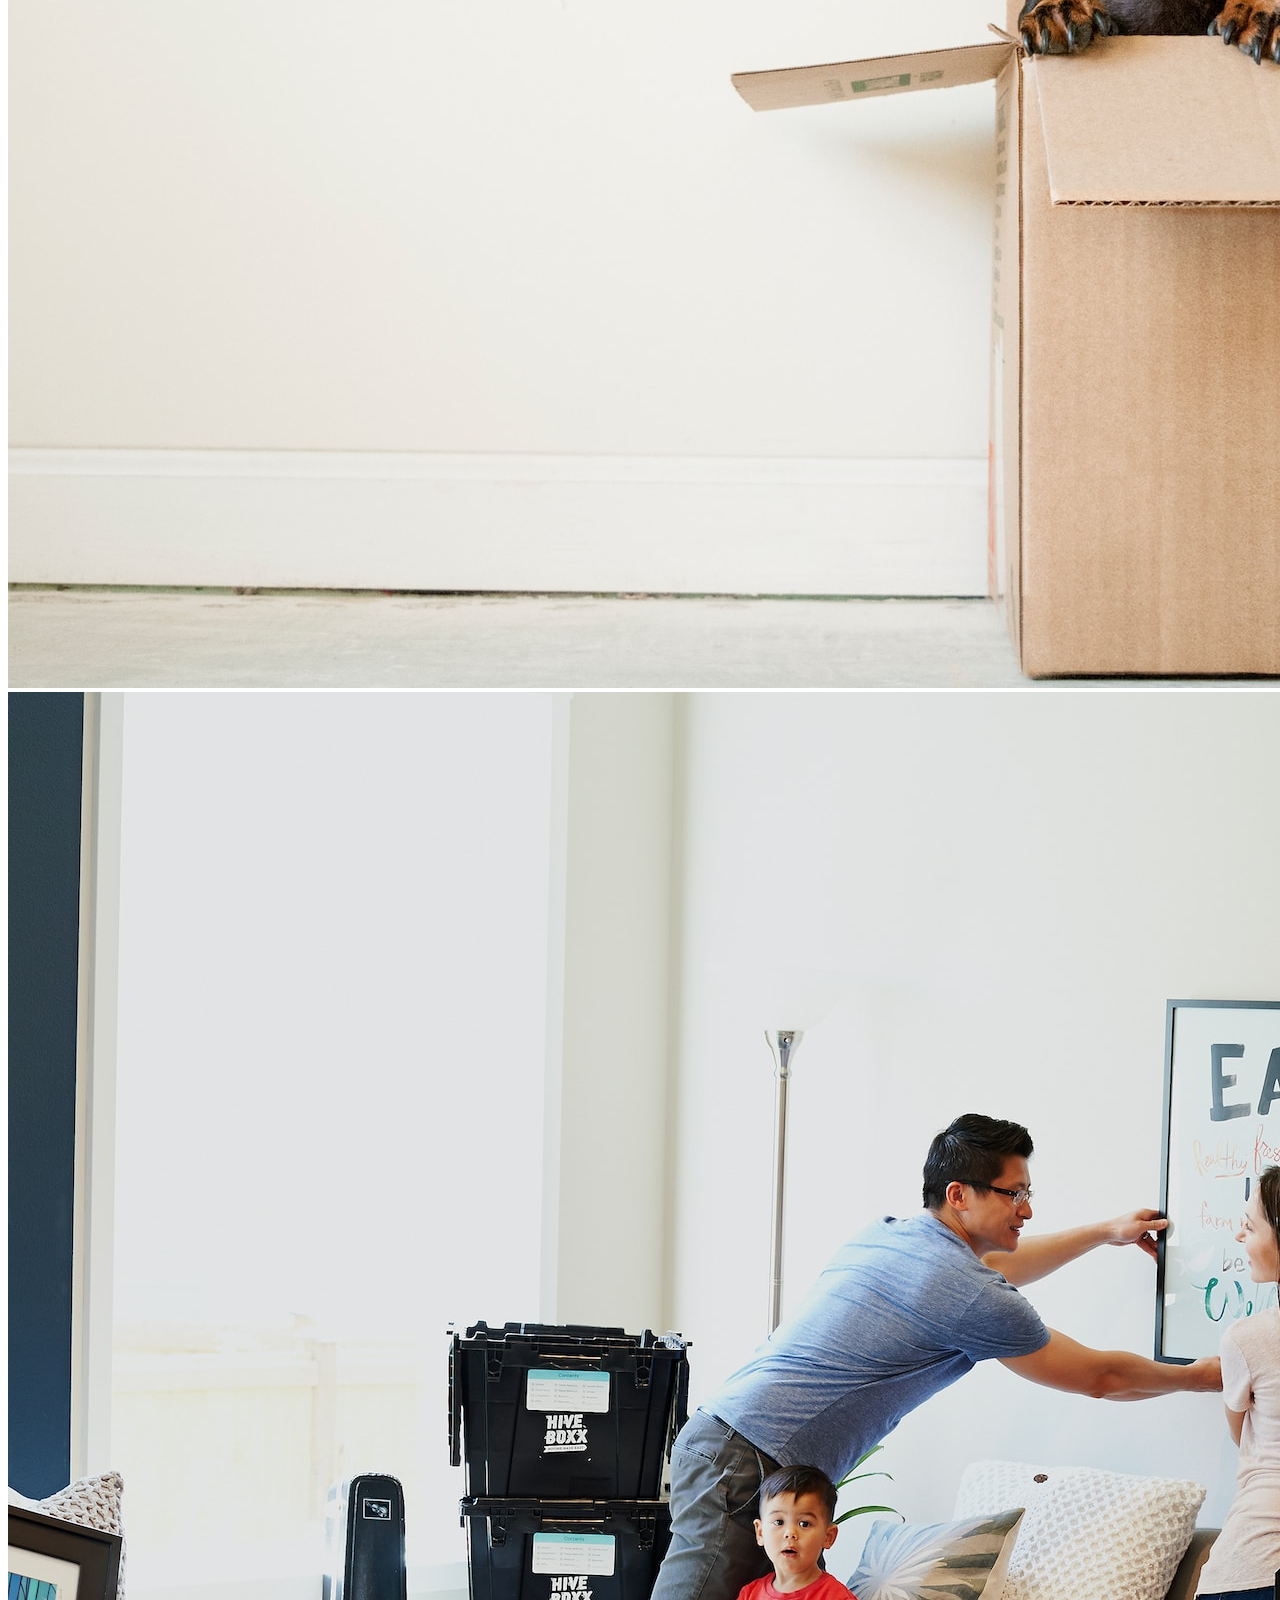
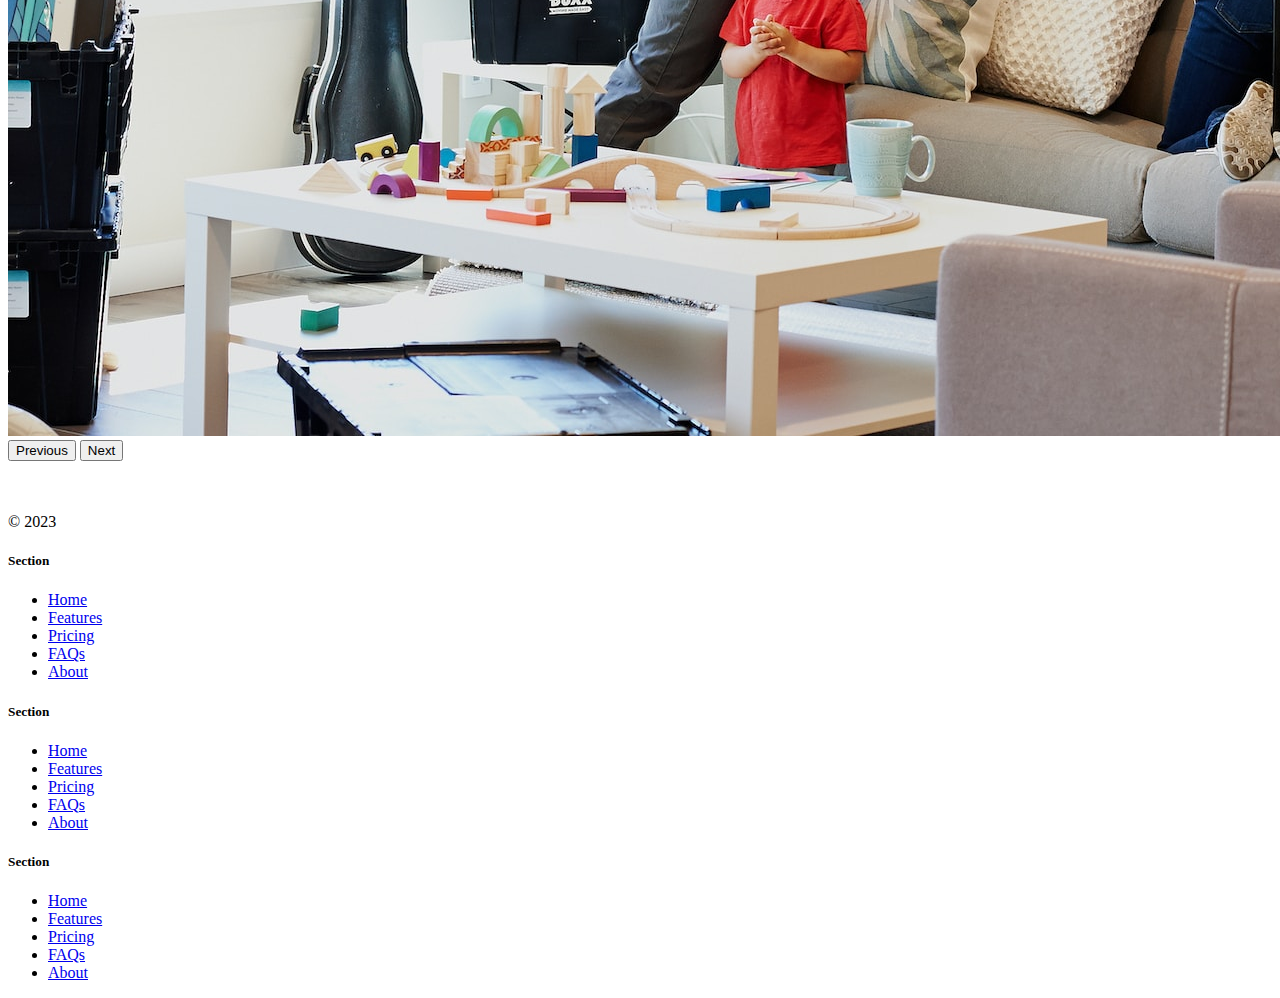
<file: 11.2 Bootstrap Components/solution.html>
<!DOCTYPE html>
<html lang="en">

<head>
  <meta charset="UTF-8">
  <meta name="viewport" content="width=device-width, initial-scale=1.0">
  <title>Bootstrap Components</title>
  <link href="https://cdn.jsdelivr.net/npm/bootstrap@5.3.0-alpha2/dist/css/bootstrap.min.css" rel="stylesheet"
    integrity="sha384-aFq/bzH65dt+w6FI2ooMVUpc+21e0SRygnTpmBvdBgSdnuTN7QbdgL+OapgHtvPp" crossorigin="anonymous">
  <style>
    .feature-icon {
      width: 4rem;
      height: 4rem;
      border-radius: 0.75rem;
    }
  </style>
</head>

<body>

  <nav class="navbar navbar-expand-lg bg-body-tertiary">
    <div class="container-fluid">
      <a class="navbar-brand" href="#"><img src="./box-seam.svg" alt="moveit brand icon" height="30"> Move It</a>
      <button class="navbar-toggler" type="button" data-bs-toggle="collapse" data-bs-target="#navbarSupportedContent"
        aria-controls="navbarSupportedContent" aria-expanded="false" aria-label="Toggle navigation">
        <span class="navbar-toggler-icon"></span>
      </button>
      <div class="collapse navbar-collapse" id="navbarSupportedContent">
        <ul class="navbar-nav me-auto mb-2 mb-lg-0">
          <li class="nav-item">
            <a class="nav-link active" aria-current="page" href="#">Home</a>
          </li>
          <li class="nav-item">
            <a class="nav-link" href="#">About</a>
          </li>
          <li class="nav-item dropdown">
            <a class="nav-link dropdown-toggle" href="#" role="button" data-bs-toggle="dropdown" aria-expanded="false">
              Services
            </a>
            <ul class="dropdown-menu">
              <li><a class="dropdown-item" href="#">Action</a></li>
              <li><a class="dropdown-item" href="#">Another action</a></li>
              <li>
                <hr class="dropdown-divider">
              </li>
              <li><a class="dropdown-item" href="#">Something else here</a></li>
            </ul>
          </li>
        </ul>
        <form class="d-flex" role="search">
          <input class="form-control me-2" type="search" placeholder="Postcode" aria-label="Search">
          <button class="btn btn-outline-success" type="submit">Check</button>
        </form>
      </div>
    </div>
  </nav>


  <div class="px-4 pt-5 my-5 text-center border-bottom">
    <h1 class="display-4 fw-bold text-body-emphasis">Move With Joy</h1>
    <div class="col-lg-6 mx-auto">
      <p class="lead mb-4">Welcome to our website, where we are on a mission to provide exceptional moving services to
        customers in the US. As a
        startup, we believe that moving doesn't have to be stressful or complicated, and we are passionate about making
        the
        process as seamless and enjoyable as possible.
      </p>
      <div class="d-grid gap-2 d-sm-flex justify-content-sm-center mb-5">
        <button type="button" class="btn btn-primary btn-lg px-4 me-sm-3">Get a Quote</button>
        <button type="button" class="btn btn-outline-secondary btn-lg px-4">Contact Us</button>
      </div>
    </div>
    <div class="overflow-hidden" style="max-height: 30vh;">
      <div class="container px-5">
        <img src="./moving-van.jpg" class="img-fluid border rounded-3 shadow-lg mb-4" alt="Example image" width="700"
          height="500" loading="lazy">
      </div>
    </div>
  </div>

  <div class="container px-4 py-5" id="featured-3">
    <h2 class="pb-2 border-bottom">Why Move With Us?</h2>
    <div class="row g-4 py-5 row-cols-1 row-cols-lg-3">
      <div class="feature col">
        <div
          class="feature-icon d-inline-flex align-items-center justify-content-center text-bg-primary bg-gradient fs-2 mb-3">
          <img src="./briefcase.svg" alt="briefcase" height="30">
        </div>
        <h3 class="fs-2">Professional</h3>
        <p>Our team of professional movers are trained to prioritize efficiency, organization, and attention to detail.
          We
          understand that your possessions are more than just objects - they are a reflection of your life, memories,
          and
          experiences. That's why we take extra care to ensure that everything is packed and transported with the utmost
          care and
          attention.</p>
        <a href="#" class="icon-link">
          Get a quote
          <img src="./chevron-right.svg" alt="chevron-right">
        </a>
      </div>
      <div class="feature col">
        <div
          class="feature-icon d-inline-flex align-items-center justify-content-center text-bg-primary bg-gradient fs-2 mb-3">
          <img src="./bus-front.svg" alt="bus-front" height="30">
        </div>
        <h3 class="fs-2">Countrywide</h3>
        <p>We offer a range of services to suit your individual needs, whether you're moving locally or across the
          country. Our
          team can handle everything from packing and loading to unloading and unpacking, so you can focus on settling
          into your
          new home. And with our transparent pricing and no hidden fees, you can trust that you're getting a fair and
          competitive
          rate for our services.</p>
        <a href="#" class="icon-link">
          Get a quote
          <img src="./chevron-right.svg" alt="chevron-right">
        </a>
      </div>
      <div class="feature col">
        <div
          class="feature-icon d-inline-flex align-items-center justify-content-center text-bg-primary bg-gradient fs-2 mb-3">
          <img src="./chat-square-heart.svg" alt="chat-square-heart" height="30">
        </div>
        <h3 class="fs-2">Personal Touch</h3>
        <p>At our core, we believe that moving should be an exciting and positive experience, not a stressful one. By
          providing
          exceptional moving services in the US, we hope to revolutionize the way people think about moving and provide
          a better,
          more personalized experience for our customers. Contact us today to learn more about how we can help you with
          your next
          move.</p>
        <a href="#" class="icon-link">
          Get a quote
          <img src="./chevron-right.svg" alt="chevron-right">
        </a>
      </div>
    </div>
  </div>
  <div class="container">
    <div id="carouselExampleIndicators" class="carousel slide">
      <div class="carousel-indicators">
        <button type="button" data-bs-target="#carouselExampleIndicators" data-bs-slide-to="0" class="active"
          aria-current="true" aria-label="Slide 1"></button>
        <button type="button" data-bs-target="#carouselExampleIndicators" data-bs-slide-to="1"
          aria-label="Slide 2"></button>
        <button type="button" data-bs-target="#carouselExampleIndicators" data-bs-slide-to="2"
          aria-label="Slide 3"></button>
      </div>
      <div class="carousel-inner">
        <div class="carousel-item active">
          <img src="./couple.jpg" class="d-block w-100" alt="couple">
        </div>
        <div class="carousel-item">
          <img src="./dog.jpg" class="d-block w-100" alt="dog">
        </div>
        <div class="carousel-item">
          <img src="./family.jpg" class="d-block w-100" alt="family">
        </div>
      </div>
      <button class="carousel-control-prev" type="button" data-bs-target="#carouselExampleIndicators"
        data-bs-slide="prev">
        <span class="carousel-control-prev-icon" aria-hidden="true"></span>
        <span class="visually-hidden">Previous</span>
      </button>
      <button class="carousel-control-next" type="button" data-bs-target="#carouselExampleIndicators"
        data-bs-slide="next">
        <span class="carousel-control-next-icon" aria-hidden="true"></span>
        <span class="visually-hidden">Next</span>
      </button>
    </div>
  </div>

  <div class="container">
    <footer class="row row-cols-1 row-cols-sm-2 row-cols-md-5 py-5 my-5 border-top">
      <div class="col mb-3">
        <a href="/" class="d-flex align-items-center mb-3 link-body-emphasis text-decoration-none">
          <svg class="bi me-2" width="40" height="32">
            <use xlink:href="#bootstrap"></use>
          </svg>
        </a>
        <p class="text-body-secondary">© 2023</p>
      </div>

      <div class="col mb-3">

      </div>

      <div class="col mb-3">
        <h5>Section</h5>
        <ul class="nav flex-column">
          <li class="nav-item mb-2"><a href="#" class="nav-link p-0 text-body-secondary">Home</a></li>
          <li class="nav-item mb-2"><a href="#" class="nav-link p-0 text-body-secondary">Features</a></li>
          <li class="nav-item mb-2"><a href="#" class="nav-link p-0 text-body-secondary">Pricing</a></li>
          <li class="nav-item mb-2"><a href="#" class="nav-link p-0 text-body-secondary">FAQs</a></li>
          <li class="nav-item mb-2"><a href="#" class="nav-link p-0 text-body-secondary">About</a></li>
        </ul>
      </div>

      <div class="col mb-3">
        <h5>Section</h5>
        <ul class="nav flex-column">
          <li class="nav-item mb-2"><a href="#" class="nav-link p-0 text-body-secondary">Home</a></li>
          <li class="nav-item mb-2"><a href="#" class="nav-link p-0 text-body-secondary">Features</a></li>
          <li class="nav-item mb-2"><a href="#" class="nav-link p-0 text-body-secondary">Pricing</a></li>
          <li class="nav-item mb-2"><a href="#" class="nav-link p-0 text-body-secondary">FAQs</a></li>
          <li class="nav-item mb-2"><a href="#" class="nav-link p-0 text-body-secondary">About</a></li>
        </ul>
      </div>

      <div class="col mb-3">
        <h5>Section</h5>
        <ul class="nav flex-column">
          <li class="nav-item mb-2"><a href="#" class="nav-link p-0 text-body-secondary">Home</a></li>
          <li class="nav-item mb-2"><a href="#" class="nav-link p-0 text-body-secondary">Features</a></li>
          <li class="nav-item mb-2"><a href="#" class="nav-link p-0 text-body-secondary">Pricing</a></li>
          <li class="nav-item mb-2"><a href="#" class="nav-link p-0 text-body-secondary">FAQs</a></li>
          <li class="nav-item mb-2"><a href="#" class="nav-link p-0 text-body-secondary">About</a></li>
        </ul>
      </div>
    </footer>
  </div>
  <script src="https://cdn.jsdelivr.net/npm/bootstrap@5.3.0-alpha3/dist/js/bootstrap.bundle.min.js"
    integrity="sha384-ENjdO4Dr2bkBIFxQpeoTz1HIcje39Wm4jDKdf19U8gI4ddQ3GYNS7NTKfAdVQSZe"
    crossorigin="anonymous"></script>
</body>

</html>
</file>
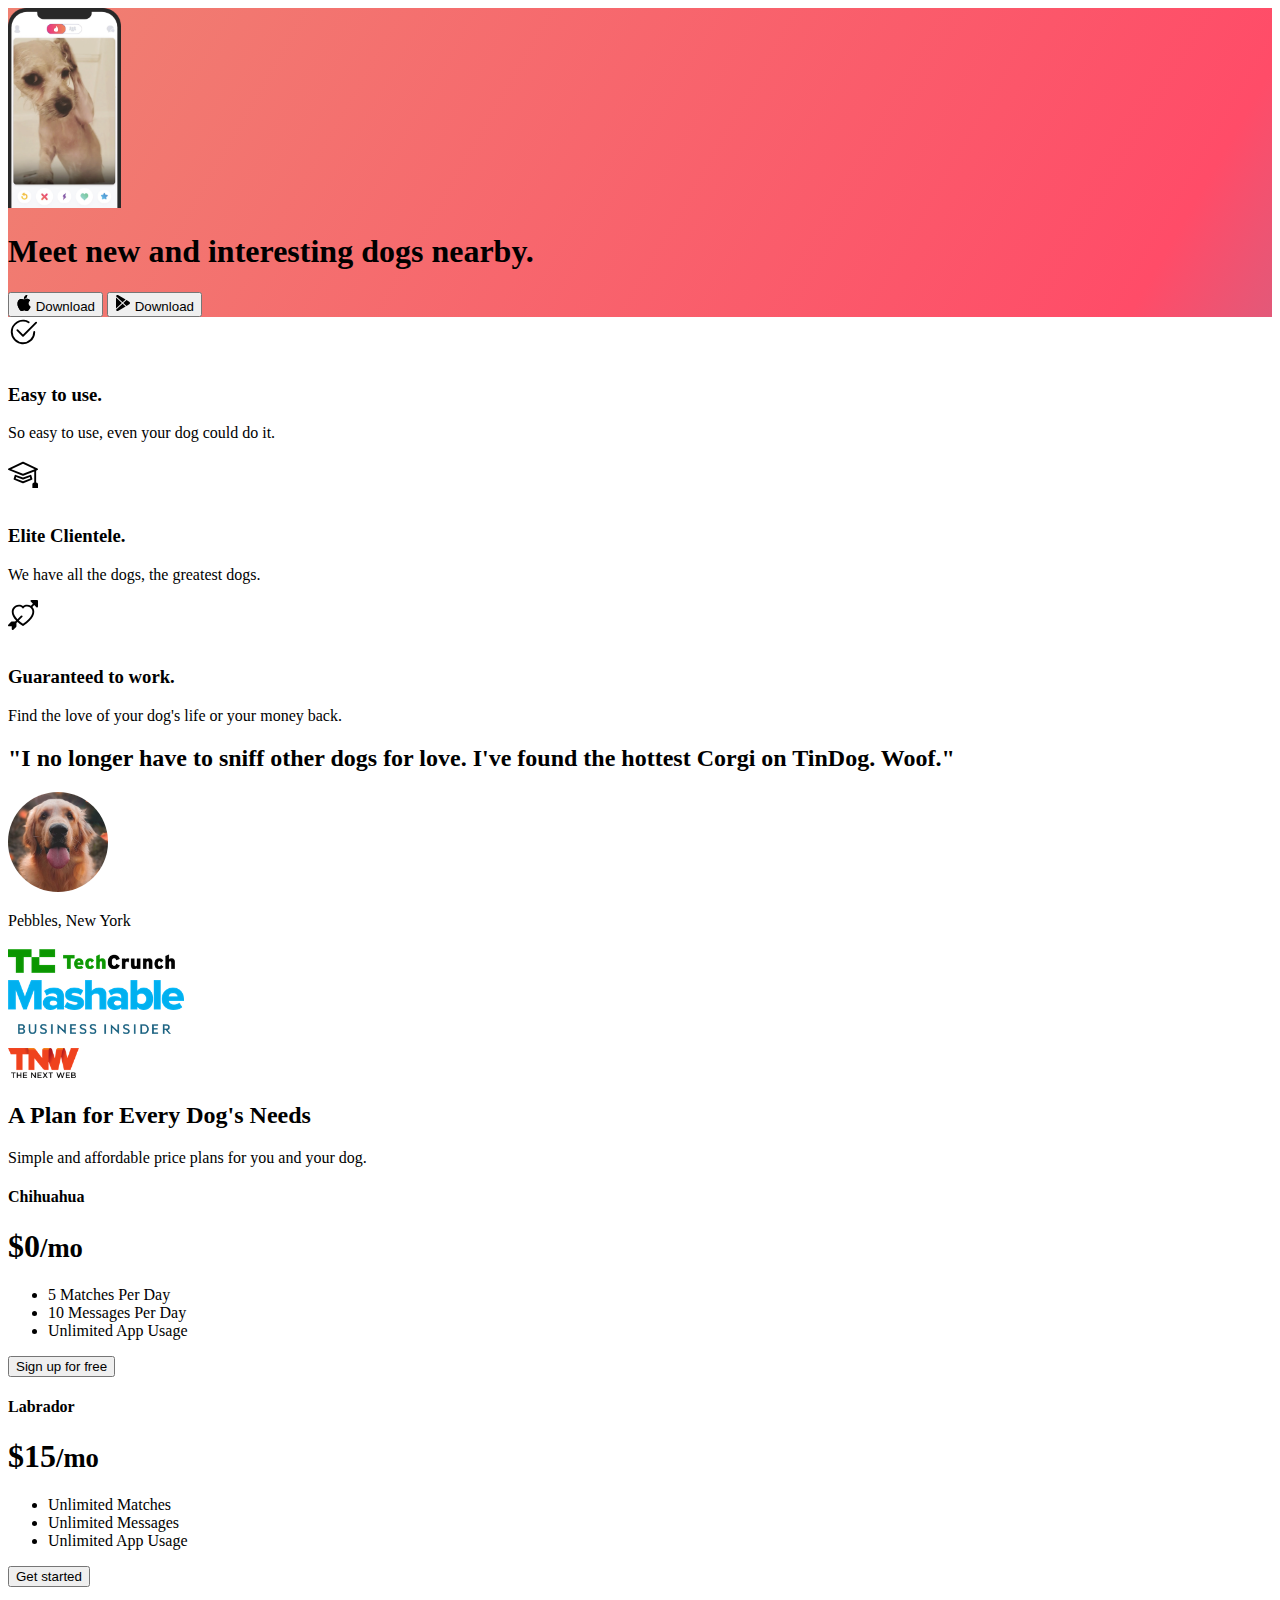
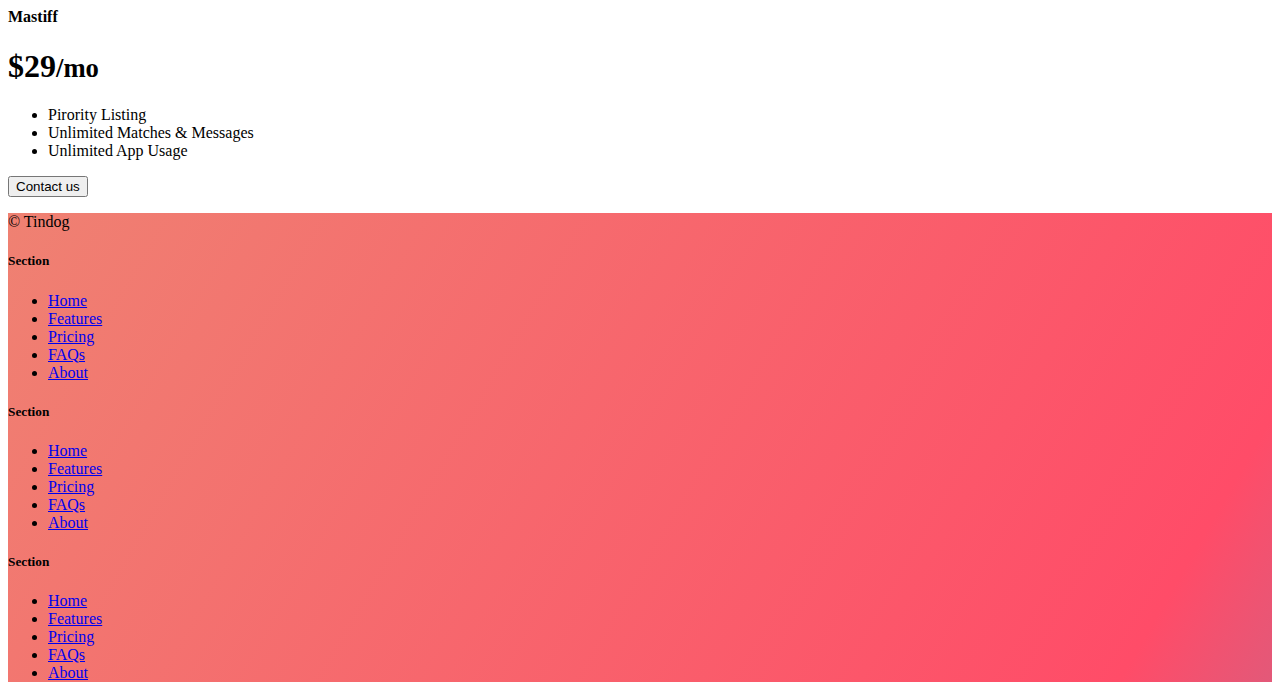
<file: 11.3 TinDog Project/solution.html>
<!DOCTYPE html>
<html lang="en">

<head>
  <meta charset="UTF-8">
  <meta name="viewport" content="width=device-width, initial-scale=1.0">
  <title>TinDog</title>
  <link href="https://cdn.jsdelivr.net/npm/bootstrap@5.3.0-alpha3/dist/css/bootstrap.min.css" rel="stylesheet"
    integrity="sha384-KK94CHFLLe+nY2dmCWGMq91rCGa5gtU4mk92HdvYe+M/SXH301p5ILy+dN9+nJOZ" crossorigin="anonymous">
  <link rel="stylesheet" href="./css/solution.css">
</head>

<body>


  <!-- Title -->
  <section id="title" class="gradient-background">

    <div class="container col-xxl-8 px-4 pt-5">
      <div class="row flex-lg-row-reverse align-items-center g-5 pt-5">
        <div class="col-10 col-sm-8 col-lg-6">
          <img src="./images/iphone.png" class="d-block mx-lg-auto img-fluid" alt="Bootstrap Themes" height="200"
            loading="lazy">
        </div>
        <div class="col-lg-6">
          <h1 class="display-5 fw-bold text-body-emphasis lh-1 mb-3">Meet new and interesting dogs nearby.</h1>

          <div class="d-grid gap-2 d-md-flex justify-content-md-start">
            <button type="button" class="btn btn-light btn-lg px-4 me-md-2"><svg xmlns="http://www.w3.org/2000/svg"
                width="16" height="16" fill="currentColor" class="bi bi-apple mb-1" viewBox="0 0 16 16">
                <path
                  d="M11.182.008C11.148-.03 9.923.023 8.857 1.18c-1.066 1.156-.902 2.482-.878 2.516.024.034 1.52.087 2.475-1.258.955-1.345.762-2.391.728-2.43Zm3.314 11.733c-.048-.096-2.325-1.234-2.113-3.422.212-2.189 1.675-2.789 1.698-2.854.023-.065-.597-.79-1.254-1.157a3.692 3.692 0 0 0-1.563-.434c-.108-.003-.483-.095-1.254.116-.508.139-1.653.589-1.968.607-.316.018-1.256-.522-2.267-.665-.647-.125-1.333.131-1.824.328-.49.196-1.422.754-2.074 2.237-.652 1.482-.311 3.83-.067 4.56.244.729.625 1.924 1.273 2.796.576.984 1.34 1.667 1.659 1.899.319.232 1.219.386 1.843.067.502-.308 1.408-.485 1.766-.472.357.013 1.061.154 1.782.539.571.197 1.111.115 1.652-.105.541-.221 1.324-1.059 2.238-2.758.347-.79.505-1.217.473-1.282Z" />
                <path
                  d="M11.182.008C11.148-.03 9.923.023 8.857 1.18c-1.066 1.156-.902 2.482-.878 2.516.024.034 1.52.087 2.475-1.258.955-1.345.762-2.391.728-2.43Zm3.314 11.733c-.048-.096-2.325-1.234-2.113-3.422.212-2.189 1.675-2.789 1.698-2.854.023-.065-.597-.79-1.254-1.157a3.692 3.692 0 0 0-1.563-.434c-.108-.003-.483-.095-1.254.116-.508.139-1.653.589-1.968.607-.316.018-1.256-.522-2.267-.665-.647-.125-1.333.131-1.824.328-.49.196-1.422.754-2.074 2.237-.652 1.482-.311 3.83-.067 4.56.244.729.625 1.924 1.273 2.796.576.984 1.34 1.667 1.659 1.899.319.232 1.219.386 1.843.067.502-.308 1.408-.485 1.766-.472.357.013 1.061.154 1.782.539.571.197 1.111.115 1.652-.105.541-.221 1.324-1.059 2.238-2.758.347-.79.505-1.217.473-1.282Z" />
              </svg> Download</button>
            <button type="button" class="btn btn-outline-light btn-lg px-4"><svg xmlns="http://www.w3.org/2000/svg"
                width="16" height="16" fill="currentColor" class="bi bi-google-play mb-1" viewBox="0 0 16 16">
                <path
                  d="M14.222 9.374c1.037-.61 1.037-2.137 0-2.748L11.528 5.04 8.32 8l3.207 2.96 2.694-1.586Zm-3.595 2.116L7.583 8.68 1.03 14.73c.201 1.029 1.36 1.61 2.303 1.055l7.294-4.295ZM1 13.396V2.603L6.846 8 1 13.396ZM1.03 1.27l6.553 6.05 3.044-2.81L3.333.215C2.39-.341 1.231.24 1.03 1.27Z" />
              </svg> Download</button>
          </div>
        </div>
      </div>
    </div>
  </section>
  <!-- Features -->
  <section id="features">
    <div class="container mt-5">
      <div class="row g-4 py-5 row-cols-1 row-cols-lg-3">
        <div class="col d-flex align-items-start">
          <div
            class="icon-square text-body-emphasis bg-body-secondary d-inline-flex align-items-center justify-content-center fs-4 flex-shrink-0 me-3">
            <svg xmlns="http://www.w3.org/2000/svg" height="30" fill="currentColor" class="bi bi-check2-circle"
              viewBox="0 0 16 16">
              <path
                d="M2.5 8a5.5 5.5 0 0 1 8.25-4.764.5.5 0 0 0 .5-.866A6.5 6.5 0 1 0 14.5 8a.5.5 0 0 0-1 0 5.5 5.5 0 1 1-11 0z" />
              <path
                d="M15.354 3.354a.5.5 0 0 0-.708-.708L8 9.293 5.354 6.646a.5.5 0 1 0-.708.708l3 3a.5.5 0 0 0 .708 0l7-7z" />
            </svg>
          </div>
          <div>
            <h3 class="fs-2">Easy to use.</h3>
            <p>So easy to use, even your dog could do it.</p>

          </div>
        </div>
        <div class="col d-flex align-items-start">
          <div
            class="icon-square text-body-emphasis bg-body-secondary d-inline-flex align-items-center justify-content-center fs-4 flex-shrink-0 me-3">
            <svg xmlns="http://www.w3.org/2000/svg" height="30" fill="currentColor" class="bi bi-mortarboard"
              viewBox="0 0 16 16">
              <path
                d="M8.211 2.047a.5.5 0 0 0-.422 0l-7.5 3.5a.5.5 0 0 0 .025.917l7.5 3a.5.5 0 0 0 .372 0L14 7.14V13a1 1 0 0 0-1 1v2h3v-2a1 1 0 0 0-1-1V6.739l.686-.275a.5.5 0 0 0 .025-.917l-7.5-3.5ZM8 8.46 1.758 5.965 8 3.052l6.242 2.913L8 8.46Z" />
              <path
                d="M4.176 9.032a.5.5 0 0 0-.656.327l-.5 1.7a.5.5 0 0 0 .294.605l4.5 1.8a.5.5 0 0 0 .372 0l4.5-1.8a.5.5 0 0 0 .294-.605l-.5-1.7a.5.5 0 0 0-.656-.327L8 10.466 4.176 9.032Zm-.068 1.873.22-.748 3.496 1.311a.5.5 0 0 0 .352 0l3.496-1.311.22.748L8 12.46l-3.892-1.556Z" />
            </svg>
          </div>
          <div>
            <h3 class="fs-2">Elite Clientele.</h3>
            <p>We have all the dogs, the greatest dogs.</p>

          </div>
        </div>
        <div class="col d-flex align-items-start">
          <div
            class="icon-square text-body-emphasis bg-body-secondary d-inline-flex align-items-center justify-content-center fs-4 flex-shrink-0 me-3">
            <svg xmlns="http://www.w3.org/2000/svg" height="30" fill="currentColor" class="bi bi-arrow-through-heart"
              viewBox="0 0 16 16">
              <path fill-rule="evenodd"
                d="M2.854 15.854A.5.5 0 0 1 2 15.5V14H.5a.5.5 0 0 1-.354-.854l1.5-1.5A.5.5 0 0 1 2 11.5h1.793l.53-.53c-.771-.802-1.328-1.58-1.704-2.32-.798-1.575-.775-2.996-.213-4.092C3.426 2.565 6.18 1.809 8 3.233c1.25-.98 2.944-.928 4.212-.152L13.292 2 12.147.854A.5.5 0 0 1 12.5 0h3a.5.5 0 0 1 .5.5v3a.5.5 0 0 1-.854.354L14 2.707l-1.006 1.006c.236.248.44.531.6.845.562 1.096.585 2.517-.213 4.092-.793 1.563-2.395 3.288-5.105 5.08L8 13.912l-.276-.182a21.86 21.86 0 0 1-2.685-2.062l-.539.54V14a.5.5 0 0 1-.146.354l-1.5 1.5Zm2.893-4.894A20.419 20.419 0 0 0 8 12.71c2.456-1.666 3.827-3.207 4.489-4.512.679-1.34.607-2.42.215-3.185-.817-1.595-3.087-2.054-4.346-.761L8 4.62l-.358-.368c-1.259-1.293-3.53-.834-4.346.761-.392.766-.464 1.845.215 3.185.323.636.815 1.33 1.519 2.065l1.866-1.867a.5.5 0 1 1 .708.708L5.747 10.96Z" />
            </svg>
          </div>
          <div>
            <h3 class="fs-2">Guaranteed to work.</h3>
            <p>Find the love of your dog's life or your money back.</p>

          </div>
        </div>
      </div>
    </div>
  </section>
  <!-- Testimonial -->
  <section id="testimonial">
    <div class="my-5">
      <div class="p-5 text-center bg-body-tertiary">
        <div class="container py-5">
          <h2 class="text-body-emphasis">"I no longer have to sniff other dogs for love. I've found the hottest Corgi on
            TinDog. Woof."</h2>
          <img class="profile-img mt-5" src="./images/dog-img.jpg" alt="dog image">
          <p class="col-lg-8 mx-auto lead mt-2">
            Pebbles, New York
          </p>
        </div>

        <div class="container">
          <div class="row">
            <div class="col-lg-3 col-sm-12">
              <img src="./images/techcrunch.png" alt="techcrunch" height="30">
            </div>
            <div class="col-lg-3 col-sm-12">
              <img src="./images/mashable.png" alt="mashable" height="30">
            </div>
            <div class="col-lg-3 col-sm-12">
              <img src="./images/bizinsider.png" alt="bizinsider" height="30">
            </div>
            <div class="col-lg-3 col-sm-12">
              <img src="./images/tnw.png" alt="tnw" height="30">
            </div>
          </div>
        </div>
      </div>
    </div>
  </section>
  <!-- Pricing -->
  <section id="pricing">
    <div class="container">
      <div class="pricing-header p-3 pb-md-4 mx-auto text-center">
        <h2 class="display-4 fw-normal">A Plan for Every Dog's Needs</h2>
        <p class="fs-5 text-body-secondary">Simple and affordable price plans for you and your dog.
      </div>
      <div class="row row-cols-1 row-cols-md-3 mb-3 text-center">
        <div class="col">
          <div class="card mb-4 rounded-3 shadow-sm">
            <div class="card-header py-3">
              <h4 class="my-0 fw-normal">Chihuahua</h4>
            </div>
            <div class="card-body">
              <h1 class="card-title pricing-card-title">$0<small class="text-body-secondary fw-light">/mo</small></h1>
              <ul class="list-unstyled mt-3 mb-4">
                <li>5 Matches Per Day</li>
                <li>10 Messages Per Day</li>
                <li>Unlimited App Usage</li>
              </ul>
              <button type="button" class="w-100 btn btn-lg btn-outline-dark">Sign up for free</button>
            </div>
          </div>
        </div>
        <div class="col">
          <div class="card mb-4 rounded-3 shadow-sm">
            <div class="card-header py-3">
              <h4 class="my-0 fw-normal">Labrador</h4>
            </div>
            <div class="card-body">
              <h1 class="card-title pricing-card-title">$15<small class="text-body-secondary fw-light">/mo</small></h1>
              <ul class="list-unstyled mt-3 mb-4">
                <li>Unlimited Matches</li>
                <li>Unlimited Messages</li>
                <li>Unlimited App Usage</li>
              </ul>
              <button type="button" class="w-100 btn btn-lg btn-dark">Get started</button>
            </div>
          </div>
        </div>
        <div class="col">
          <div class="card mb-4 rounded-3 shadow-sm border-dark">
            <div class="card-header py-3 text-bg-dark border-dark">
              <h4 class="my-0 fw-normal">Mastiff</h4>
            </div>
            <div class="card-body">
              <h1 class="card-title pricing-card-title">$29<small class="text-body-secondary fw-light">/mo</small></h1>
              <ul class="list-unstyled mt-3 mb-4">
                <li>Pirority Listing</li>
                <li>Unlimited Matches & Messages</li>
                <li>Unlimited App Usage</li>
              </ul>
              <button type="button" class="w-100 btn btn-lg btn-dark">Contact us</button>
            </div>
          </div>
        </div>
      </div>
    </div>
  </section>
  <!-- Footer -->
  <section id="contact" class="gradient-background">
    <div class="container ">
      <footer class="row row-cols-1 row-cols-sm-2 row-cols-md-5 py-5 mt-5 border-top">
        <div class="col mb-3">

          <p class="text-body-secondary">© Tindog</p>
        </div>

        <div class="col mb-3">

        </div>

        <div class="col mb-3">
          <h5>Section</h5>
          <ul class="nav flex-column">
            <li class="nav-item mb-2"><a href="#" class="nav-link p-0 text-body-secondary">Home</a></li>
            <li class="nav-item mb-2"><a href="#" class="nav-link p-0 text-body-secondary">Features</a></li>
            <li class="nav-item mb-2"><a href="#" class="nav-link p-0 text-body-secondary">Pricing</a></li>
            <li class="nav-item mb-2"><a href="#" class="nav-link p-0 text-body-secondary">FAQs</a></li>
            <li class="nav-item mb-2"><a href="#" class="nav-link p-0 text-body-secondary">About</a></li>
          </ul>
        </div>

        <div class="col mb-3">
          <h5>Section</h5>
          <ul class="nav flex-column">
            <li class="nav-item mb-2"><a href="#" class="nav-link p-0 text-body-secondary">Home</a></li>
            <li class="nav-item mb-2"><a href="#" class="nav-link p-0 text-body-secondary">Features</a></li>
            <li class="nav-item mb-2"><a href="#" class="nav-link p-0 text-body-secondary">Pricing</a></li>
            <li class="nav-item mb-2"><a href="#" class="nav-link p-0 text-body-secondary">FAQs</a></li>
            <li class="nav-item mb-2"><a href="#" class="nav-link p-0 text-body-secondary">About</a></li>
          </ul>
        </div>

        <div class="col mb-3">
          <h5>Section</h5>
          <ul class="nav flex-column">
            <li class="nav-item mb-2"><a href="#" class="nav-link p-0 text-body-secondary">Home</a></li>
            <li class="nav-item mb-2"><a href="#" class="nav-link p-0 text-body-secondary">Features</a></li>
            <li class="nav-item mb-2"><a href="#" class="nav-link p-0 text-body-secondary">Pricing</a></li>
            <li class="nav-item mb-2"><a href="#" class="nav-link p-0 text-body-secondary">FAQs</a></li>
            <li class="nav-item mb-2"><a href="#" class="nav-link p-0 text-body-secondary">About</a></li>
          </ul>
        </div>
      </footer>
    </div>
  </section>
</body>

</html>
</file>
<file: style.css>
.transparency{
    margin-right: 10px;
    margin-right: 5px;
}
h2{
    margin-left: 20px;
    margin-bottom: 20px;
}
.notice{
    margin-left: 20px;
    margin-bottom: 40px;
}
.work{
    background-color:#f8f9fa;
    display: flex;
        gap: 20px;
        flex-direction: column;
        align-items: center;

}
@media(min-width:1050px){
    .work{
        display: grid;
        gap: 20px;
        grid-template: 1fr/ 1fr 1fr 1fr;
    }
}
@media(min-width:685px) and (max-width:1049px){
    .work{
        display: grid;
        gap: 20px;
        grid-template: 1fr 1fr / 1fr 1fr;
    }
}


.work img{
    margin: 10px;
    border-radius: 25px;
}
</file>
<file: 11.3 TinDog Project/css/style.css>
.gradient-background {
  background: linear-gradient(300deg, #00bfff, #ff4c68, #ef8172);
  background-size: 180% 180%;
  animation: gradient-animation 18s ease infinite;
}

@keyframes gradient-animation {
  0% {
    background-position: 0% 50%;
  }
  50% {
    background-position: 100% 50%;
  }
  100% {
    background-position: 0% 50%;
  }
}

.icon-square {
  width: 3rem;
  height: 3rem;
  border-radius: 0.75rem;
}

.profile-img {
  height: 100px;
  border-radius: 50%;
}
</file>
<file: 11.3 TinDog Project/css/solution.css>
.gradient-background {
  background: linear-gradient(300deg, #00bfff, #ff4c68, #ef8172);
  background-size: 180% 180%;
  animation: gradient-animation 18s ease infinite;
}

@keyframes gradient-animation {
  0% {
    background-position: 0% 50%;
  }
  50% {
    background-position: 100% 50%;
  }
  100% {
    background-position: 0% 50%;
  }
}

.icon-square {
  width: 3rem;
  height: 3rem;
  border-radius: 0.75rem;
}

.profile-img {
  border-radius: 50%;
  height: 100px;
}
</file>
